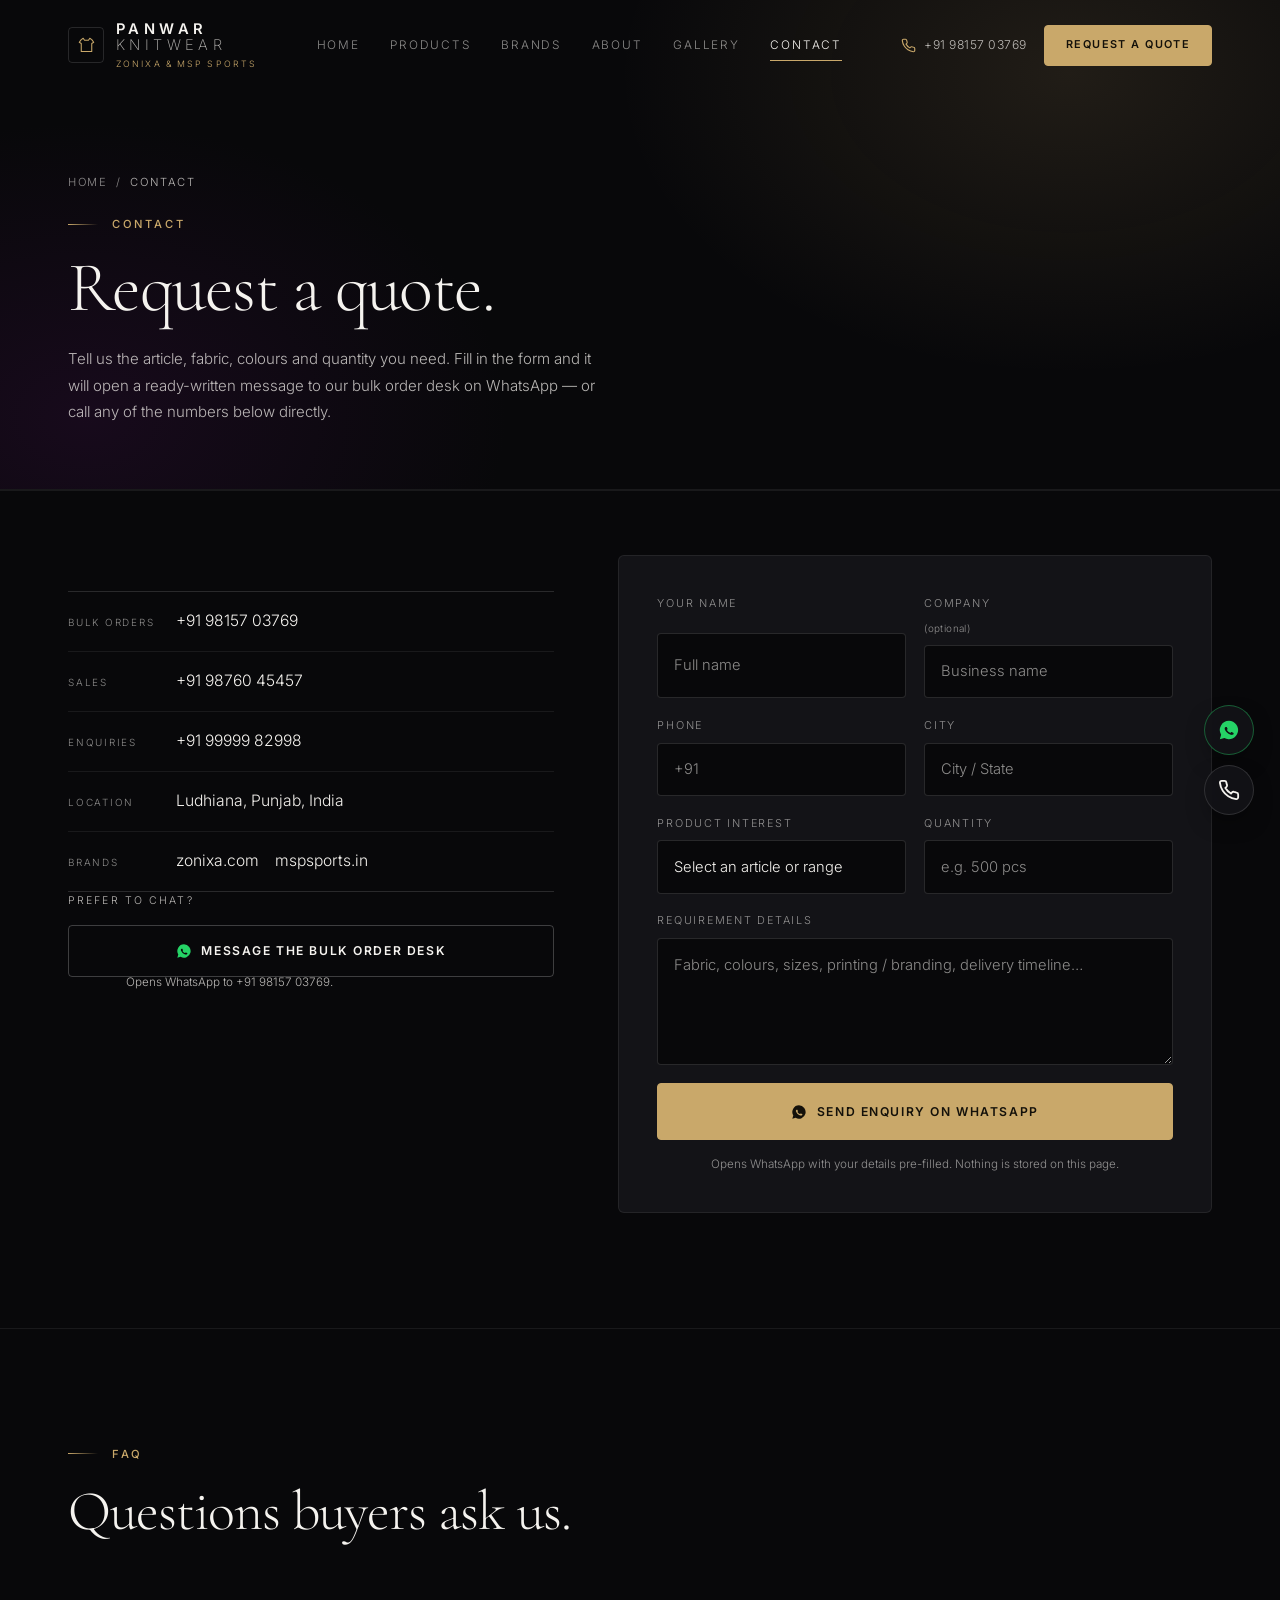
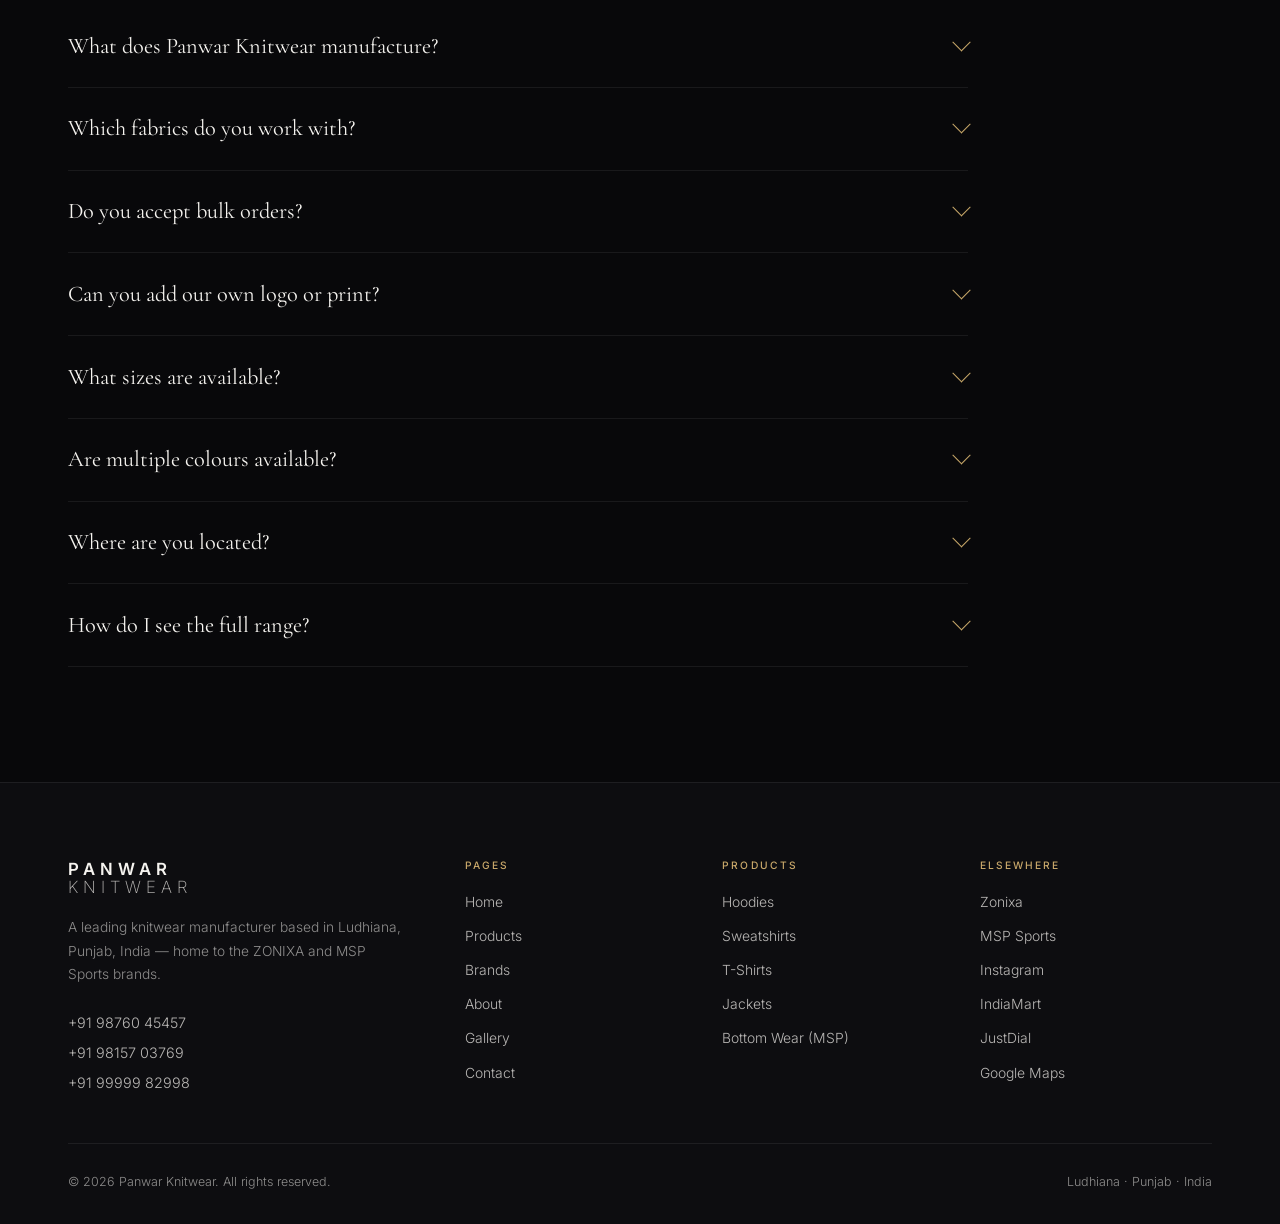
<file: contact.html>
<!DOCTYPE html>
<html lang="en">
<head>
<meta charset="UTF-8">
<meta name="viewport" content="width=device-width, initial-scale=1.0">
<meta name="theme-color" content="#08080A">
<meta name="color-scheme" content="dark">

<title>Contact | Request a Bulk Quote from Panwar Knitwear</title>
<meta name="description" content="Contact Panwar Knitwear in Ludhiana for bulk knitwear orders across India. Call +91 98157 03769 or send your requirement straight to our bulk order desk on WhatsApp.">
<meta name="robots" content="index, follow, max-image-preview:large">
<link rel="canonical" href="https://panwarknitwear.com/contact.html">
<meta name="author" content="Panwar Knitwear">
<meta name="geo.region" content="IN-PB">
<meta name="geo.placename" content="Ludhiana">

<meta property="og:type" content="website">
<meta property="og:site_name" content="Panwar Knitwear">
<meta property="og:locale" content="en_IN">
<meta property="og:title" content="Contact | Request a Bulk Quote from Panwar Knitwear">
<meta property="og:description" content="Contact Panwar Knitwear in Ludhiana for bulk knitwear orders across India. Call +91 98157 03769 or send your requirement straight to our bulk order desk on WhatsApp.">
<meta property="og:image" content="https://panwarknitwear.com/img/Zonixa-320-GSM-Heavy-Zip-Hoodies.jpg">
<meta property="og:image:alt" content="Zonixa 320 GSM heavy zip hoodies by Panwar Knitwear">
<meta property="og:url" content="https://panwarknitwear.com/contact.html">
<meta name="twitter:card" content="summary_large_image">
<meta name="twitter:title" content="Contact | Request a Bulk Quote from Panwar Knitwear">
<meta name="twitter:description" content="Contact Panwar Knitwear in Ludhiana for bulk knitwear orders across India. Call +91 98157 03769 or send your requirement straight to our bulk order desk on WhatsApp.">
<meta name="twitter:image" content="https://panwarknitwear.com/img/Zonixa-320-GSM-Heavy-Zip-Hoodies.jpg">

<link rel="icon" type="image/png" href="https://panwarknitwear.com/img/fav-pk.png">
<link rel="apple-touch-icon" href="https://panwarknitwear.com/img/fav-pk.png">

<link rel="preconnect" href="https://panwarknitwear.com">
<link rel="preconnect" href="https://fonts.googleapis.com">
<link rel="preconnect" href="https://fonts.gstatic.com" crossorigin>
<link href="https://fonts.googleapis.com/css2?family=Cormorant+Garamond:ital,wght@0,300;0,400;0,500;0,600;1,400&family=Inter:wght@300;400;500;600&display=swap" rel="stylesheet">
<link rel="stylesheet" href="css/style.css?v=4">

<!-- FAQ schema mirrors the questions and answers published further down. -->
<script type="application/ld+json">
{
  "@context": "https://schema.org",
  "@type": "FAQPage",
  "mainEntity": [
    { "@type": "Question", "name": "What does Panwar Knitwear manufacture?",
      "acceptedAnswer": { "@type": "Answer", "text": "We manufacture high-quality knitwear: T-shirts, track pants, lowers, shorts, sweatshirts and hoodies. Top wear is sold under our ZONIXA brand and bottom wear under MSP Sports." } },
    { "@type": "Question", "name": "Which fabrics do you work with?",
      "acceptedAnswer": { "@type": "Answer", "text": "Spun Fleece, Dry Fit, Honeycomb Lycra, 100% Cotton, Cotton Lycra, NS Bonded, Russian Fleece and Sherpa. Winter articles go up to 320 GSM heavy fleece." } },
    { "@type": "Question", "name": "Do you accept bulk orders?",
      "acceptedAnswer": { "@type": "Answer", "text": "Yes. We take bulk orders across India with the best prices guaranteed. For bulk orders or more information, please contact +91 98157 03769." } },
    { "@type": "Question", "name": "Can you add our own logo or print?",
      "acceptedAnswer": { "@type": "Answer", "text": "Yes. Our catalogue already includes articles with applied logos, chest prints, chest-and-sleeve prints and digital prints, so custom branding on your order is standard work for us." } },
    { "@type": "Question", "name": "What sizes are available?",
      "acceptedAnswer": { "@type": "Answer", "text": "Catalogue articles are listed in M, L, XL and XXL. Heavy hoodies and sweatshirts are listed from L to XXL. Individual size availability is shown on each product card." } },
    { "@type": "Question", "name": "Are multiple colours available?",
      "acceptedAnswer": { "@type": "Answer", "text": "Most articles are produced in multiple colour options. A few are made in a single colour — for example the Two Thread Logo Filice Hood is available exclusively in black." } },
    { "@type": "Question", "name": "Where are you located?",
      "acceptedAnswer": { "@type": "Answer", "text": "Our manufacturing unit and office are in Ludhiana, Punjab, India." } },
    { "@type": "Question", "name": "How do I see the full range?",
      "acceptedAnswer": { "@type": "Answer", "text": "The ZONIXA range is listed on the Products page of this site. For the MSP Sports bottom-wear range, visit mspsports.in or request the catalogue through the enquiry form." } }
  ]
}
</script>

<noscript>
  <style>
    .reveal, .reveal-line .line > span { opacity: 1 !important; transform: none !important; }
    .filters, .pgrid__empty, .pcount { display: none !important; }
    .noscript-note { display: block !important; }
  </style>
</noscript>
</head>

<body>

<a href="#main" class="skip">Skip to content</a>
<div id="progress" class="scroll-progress" aria-hidden="true"></div>

<!-- ==========  NAVBAR  ========== -->
<header id="nav" class="nav">
  <div class="nav__inner">
    <a href="index.html" class="brand" aria-label="Panwar Knitwear — home">
      <span class="brand__icon" aria-hidden="true">
        <svg viewBox="0 0 32 32" fill="none" stroke="currentColor" stroke-width="1.6" stroke-linejoin="round">
          <path d="M11 5 8 7l-3 4 3 2v12h16V13l3-2-3-4-3-2-2 3h-6z"/>
        </svg>
      </span>
      <span class="brand__text">
        <strong>PANWAR</strong><em>KNITWEAR</em>
        <small>Zonixa &amp; MSP Sports</small>
      </span>
    </a>

    <nav class="nav__links" aria-label="Main">
      <a href="index.html">Home</a>
      <a href="products.html">Products</a>
      <a href="brands.html">Brands</a>
      <a href="about.html">About</a>
      <a href="gallery.html">Gallery</a>
      <a href="contact.html" class="active" aria-current="page">Contact</a>
    </nav>

    <div class="nav__actions">
      <a href="tel:+919815703769" class="nav__call" aria-label="Call +91 98157 03769">
        <svg viewBox="0 0 24 24" fill="none" stroke="currentColor" stroke-width="1.8" aria-hidden="true"><path d="M22 16.9v3a2 2 0 0 1-2.2 2 19.8 19.8 0 0 1-8.6-3.1 19.5 19.5 0 0 1-6-6A19.8 19.8 0 0 1 2.1 4.2 2 2 0 0 1 4.1 2h3a2 2 0 0 1 2 1.7c.1.9.4 1.8.7 2.7a2 2 0 0 1-.5 2.1L8.1 9.8a16 16 0 0 0 6 6l1.3-1.3a2 2 0 0 1 2.1-.4c.9.3 1.8.5 2.7.7a2 2 0 0 1 1.8 2Z"/></svg>
        <span>+91 98157 03769</span>
      </a>
      <a href="contact.html" class="btn btn--sm nav__quote">Request a Quote</a>
      <button id="burger" class="burger" aria-label="Open menu" aria-expanded="false" aria-controls="mobileMenu">
        <span></span><span></span><span></span>
      </button>
    </div>
  </div>
</header>

<div id="mobileMenu" class="mmenu" aria-label="Mobile navigation">
  <nav class="mmenu__links">
    <a href="index.html"><span>01</span>Home</a>
    <a href="products.html"><span>02</span>Products</a>
    <a href="brands.html"><span>03</span>Brands</a>
    <a href="about.html"><span>04</span>About</a>
    <a href="gallery.html"><span>05</span>Gallery</a>
    <a href="contact.html"><span>06</span>Contact</a>
  </nav>
  <div class="mmenu__foot">
    <a class="btn btn--sm btn--full" href="https://wa.me/919815703769?text=Hi%20Panwar%20Knitwear%2C%20I%27d%20like%20a%20quote%20for%20a%20bulk%20order." target="_blank" rel="noopener">Enquire on WhatsApp</a>
    <div class="mmenu__phones">
      <a href="tel:+919876045457">+91 98760 45457</a>
      <a href="tel:+919815703769">+91 98157 03769</a>
      <a href="tel:+919999982998">+91 99999 82998</a>
    </div>
  </div>
</div>

<main id="main">

<!-- ==========  PAGE HEADER  ========== -->
<section class="phero">
  <div class="phero__bg" aria-hidden="true"></div>
  <div class="wrap phero__inner">
    <nav class="crumb" aria-label="Breadcrumb">
      <a href="index.html">Home</a>
      <span aria-hidden="true">/</span>
      <span aria-current="page">Contact</span>
    </nav>
    <p class="eyebrow reveal"><span class="eyebrow__rule" aria-hidden="true"></span>Contact</p>
    <h1 class="phero__title reveal">Request a quote.</h1>
    <p class="phero__lede reveal">Tell us the article, fabric, colours and quantity you need. Fill in the form and it will open a ready-written message to our bulk order desk on WhatsApp &mdash; or call any of the numbers below directly.</p>
  </div>
</section>

<section id="contact" class="contact section section--tight">
  <div class="wrap">
    <div class="contact__grid">
      <div class="contact__info">
        <ul class="contact__list reveal">
          <li>
            <span>Bulk orders</span>
            <a href="tel:+919815703769">+91 98157 03769</a>
          </li>
          <li>
            <span>Sales</span>
            <a href="tel:+919876045457">+91 98760 45457</a>
          </li>
          <li>
            <span>Enquiries</span>
            <a href="tel:+919999982998">+91 99999 82998</a>
          </li>
          <li>
            <span>Location</span>
            <a href="https://maps.app.goo.gl/rrg4VPdpZcRvZTQZ6" target="_blank" rel="noopener">Ludhiana, Punjab, India</a>
          </li>
          <li>
            <span>Brands</span>
            <a href="https://zonixa.com" target="_blank" rel="noopener">zonixa.com</a>
            <a href="https://mspsports.in" target="_blank" rel="noopener">mspsports.in</a>
          </li>
        </ul>

        <div class="contact__wa reveal">
          <p class="bulk__panelhead">Prefer to chat?</p>
          <a class="btn btn--wa btn--full" href="https://wa.me/919815703769?text=Hi%20Panwar%20Knitwear%2C%20I%27d%20like%20a%20quote%20for%20a%20bulk%20order." target="_blank" rel="noopener">
            <svg viewBox="0 0 24 24" fill="currentColor" aria-hidden="true"><path d="M12 2a10 10 0 0 0-8.6 15.1L2 22l5-1.3A10 10 0 1 0 12 2Zm5.2 14.1c-.2.6-1.2 1.2-1.7 1.2-.5.1-1 .1-1.7-.1a11 11 0 0 1-4.3-2.7 9.5 9.5 0 0 1-2-3.1c-.2-.6-.3-1.4.1-2 .2-.3.5-.7.8-.8h.7c.2 0 .4 0 .6.5l.7 1.6c.1.2 0 .4-.1.6l-.4.5c-.1.2-.2.3 0 .6a7 7 0 0 0 3.2 2.7c.3.1.4 0 .6-.1l.7-.8c.2-.2.4-.1.6 0l1.5.8c.5.2.5.4.5.6 0 .2 0 .4-.1.5Z"/></svg>
            Message the bulk order desk
          </a>
          <p class="qform__note">Opens WhatsApp to +91 98157 03769.</p>
        </div>
      </div>

      <form class="qform reveal" id="quoteForm" novalidate>
        <div class="qform__row">
          <label for="qf-name">Your name
            <input type="text" id="qf-name" name="name" required autocomplete="name" placeholder="Full name" aria-describedby="qf-name-err">
            <small class="qform__err" id="qf-name-err" hidden>Please enter your name.</small>
          </label>
          <label for="qf-company">Company <small class="opt">(optional)</small>
            <input type="text" id="qf-company" name="company" autocomplete="organization" placeholder="Business name">
          </label>
        </div>
        <div class="qform__row">
          <label for="qf-phone">Phone
            <input type="tel" id="qf-phone" name="phone" required autocomplete="tel" inputmode="tel" placeholder="+91" aria-describedby="qf-phone-err">
            <small class="qform__err" id="qf-phone-err" hidden>Please enter a phone number.</small>
          </label>
          <label for="qf-city">City
            <input type="text" id="qf-city" name="city" autocomplete="address-level2" placeholder="City / State">
          </label>
        </div>
        <div class="qform__row">
          <label for="productSelect">Product interest
            <select name="product" id="productSelect">
              <option value="">Select an article or range</option>
            </select>
          </label>
          <label for="qf-qty">Quantity
            <input type="text" id="qf-qty" name="qty" inputmode="numeric" placeholder="e.g. 500 pcs">
          </label>
        </div>
        <label for="qf-msg">Requirement details
          <textarea id="qf-msg" name="message" rows="4" placeholder="Fabric, colours, sizes, printing / branding, delivery timeline&hellip;"></textarea>
        </label>
        <button type="submit" class="btn btn--full btn--lg">
          <svg viewBox="0 0 24 24" fill="currentColor" aria-hidden="true"><path d="M12 2a10 10 0 0 0-8.6 15.1L2 22l5-1.3A10 10 0 1 0 12 2Zm5.2 14.1c-.2.6-1.2 1.2-1.7 1.2-.5.1-1 .1-1.7-.1a11 11 0 0 1-4.3-2.7 9.5 9.5 0 0 1-2-3.1c-.2-.6-.3-1.4.1-2 .2-.3.5-.7.8-.8h.7c.2 0 .4 0 .6.5l.7 1.6c.1.2 0 .4-.1.6l-.4.5c-.1.2-.2.3 0 .6a7 7 0 0 0 3.2 2.7c.3.1.4 0 .6-.1l.7-.8c.2-.2.4-.1.6 0l1.5.8c.5.2.5.4.5.6 0 .2 0 .4-.1.5Z"/></svg>
          Send enquiry on WhatsApp
        </button>
        <p class="qform__note">Opens WhatsApp with your details pre-filled. Nothing is stored on this page.</p>
      </form>
    </div>
  </div>
</section>

<section id="faq" class="faq section">
  <div class="wrap">
    <header class="sec-head">
      <p class="eyebrow reveal"><span class="eyebrow__rule" aria-hidden="true"></span>FAQ</p>
      <h2 class="sec-title reveal">Questions buyers ask us.</h2>
    </header>

    <div class="acc" id="acc">
      <details class="acc__item reveal" name="faq">
        <summary>What does Panwar Knitwear manufacture?</summary>
        <div class="acc__body"><p>We manufacture high-quality knitwear: T-shirts, track pants, lowers, shorts, sweatshirts and hoodies. Top wear is sold under our ZONIXA brand and bottom wear under MSP Sports.</p></div>
      </details>
      <details class="acc__item reveal" name="faq">
        <summary>Which fabrics do you work with?</summary>
        <div class="acc__body"><p>Spun Fleece, Dry Fit, Honeycomb Lycra, 100% Cotton, Cotton Lycra, NS Bonded, Russian Fleece and Sherpa. Winter articles go up to 320 GSM heavy fleece.</p></div>
      </details>
      <details class="acc__item reveal" name="faq">
        <summary>Do you accept bulk orders?</summary>
        <div class="acc__body"><p>Yes. We take bulk orders across India with the best prices guaranteed. For bulk orders or more information, please contact <a href="tel:+919815703769">+91 98157 03769</a>.</p></div>
      </details>
      <details class="acc__item reveal" name="faq">
        <summary>Can you add our own logo or print?</summary>
        <div class="acc__body"><p>Yes. Our catalogue already includes articles with applied logos, chest prints, chest-and-sleeve prints and digital prints, so custom branding on your order is standard work for us.</p></div>
      </details>
      <details class="acc__item reveal" name="faq">
        <summary>What sizes are available?</summary>
        <div class="acc__body"><p>Catalogue articles are listed in M, L, XL and XXL. Heavy hoodies and sweatshirts are listed from L to XXL. Individual size availability is shown on each product card.</p></div>
      </details>
      <details class="acc__item reveal" name="faq">
        <summary>Are multiple colours available?</summary>
        <div class="acc__body"><p>Most articles are produced in multiple colour options. A few are made in a single colour &mdash; for example the Two Thread Logo Filice Hood is available exclusively in black.</p></div>
      </details>
      <details class="acc__item reveal" name="faq">
        <summary>Where are you located?</summary>
        <div class="acc__body"><p>Our manufacturing unit and office are in Ludhiana, Punjab, India. You can <a href="https://maps.app.goo.gl/rrg4VPdpZcRvZTQZ6" target="_blank" rel="noopener">find us on Google Maps</a>.</p></div>
      </details>
      <details class="acc__item reveal" name="faq">
        <summary>How do I see the full range?</summary>
        <div class="acc__body"><p>The ZONIXA range is listed on the <a href="products.html">Products</a> page. For the MSP Sports bottom-wear range, visit <a href="https://mspsports.in" target="_blank" rel="noopener">mspsports.in</a> or request the catalogue through the form above.</p></div>
      </details>
    </div>
  </div>
</section>

</main>

<!-- ==========  FOOTER  ========== -->
<footer class="foot">
  <div class="wrap">
    <div class="foot__top">
      <div class="foot__brand">
        <span class="brand__text brand__text--foot">
          <strong>PANWAR</strong><em>KNITWEAR</em>
        </span>
        <p>A leading knitwear manufacturer based in Ludhiana, Punjab, India &mdash; home to the ZONIXA and MSP Sports brands.</p>
        <div class="foot__phones">
          <a href="tel:+919876045457">+91 98760 45457</a>
          <a href="tel:+919815703769">+91 98157 03769</a>
          <a href="tel:+919999982998">+91 99999 82998</a>
        </div>
      </div>

      <nav class="foot__col" aria-label="Pages">
        <h4>Pages</h4>
        <a href="index.html">Home</a>
        <a href="products.html">Products</a>
        <a href="brands.html">Brands</a>
        <a href="about.html">About</a>
        <a href="gallery.html">Gallery</a>
        <a href="contact.html">Contact</a>
      </nav>

      <nav class="foot__col" aria-label="Products">
        <h4>Products</h4>
        <a href="products.html?cat=Hoodies">Hoodies</a>
        <a href="products.html?cat=Sweatshirts">Sweatshirts</a>
        <a href="products.html?cat=T-Shirts">T-Shirts</a>
        <a href="products.html?cat=Jackets">Jackets</a>
        <a href="https://mspsports.in" target="_blank" rel="noopener">Bottom Wear (MSP)</a>
      </nav>

      <nav class="foot__col" aria-label="Elsewhere">
        <h4>Elsewhere</h4>
        <a href="https://zonixa.com" target="_blank" rel="noopener">Zonixa</a>
        <a href="https://mspsports.in" target="_blank" rel="noopener">MSP Sports</a>
        <a href="https://www.instagram.com/panwarknitwear" target="_blank" rel="noopener">Instagram</a>
        <a href="https://www.indiamart.com/panwar-knitwear" target="_blank" rel="noopener">IndiaMart</a>
        <a href="https://jsdl.in/DT-40JPFSTDR23" target="_blank" rel="noopener">JustDial</a>
        <a href="https://maps.app.goo.gl/rrg4VPdpZcRvZTQZ6" target="_blank" rel="noopener">Google Maps</a>
      </nav>
    </div>

    <div class="foot__bottom">
      <p>&copy; <span id="year">2024</span> Panwar Knitwear. All rights reserved.</p>
      <p>Ludhiana &middot; Punjab &middot; India</p>
    </div>
  </div>
</footer>

<!-- ==========  FLOATING ACTIONS  ========== -->
<div class="floats">
  <a class="float float--wa" href="https://wa.me/919815703769?text=Hi%20Panwar%20Knitwear%2C%20I%27d%20like%20to%20enquire%20about%20your%20products."
     target="_blank" rel="noopener" aria-label="Chat with Panwar Knitwear on WhatsApp">
    <svg viewBox="0 0 24 24" fill="currentColor" aria-hidden="true"><path d="M12 2a10 10 0 0 0-8.6 15.1L2 22l5-1.3A10 10 0 1 0 12 2Zm5.2 14.1c-.2.6-1.2 1.2-1.7 1.2-.5.1-1 .1-1.7-.1a11 11 0 0 1-4.3-2.7 9.5 9.5 0 0 1-2-3.1c-.2-.6-.3-1.4.1-2 .2-.3.5-.7.8-.8h.7c.2 0 .4 0 .6.5l.7 1.6c.1.2 0 .4-.1.6l-.4.5c-.1.2-.2.3 0 .6a7 7 0 0 0 3.2 2.7c.3.1.4 0 .6-.1l.7-.8c.2-.2.4-.1.6 0l1.5.8c.5.2.5.4.5.6 0 .2 0 .4-.1.5Z"/></svg>
    <span class="float__tip">WhatsApp</span>
  </a>
  <a class="float float--call" href="tel:+919815703769" aria-label="Call Panwar Knitwear on +91 98157 03769">
    <svg viewBox="0 0 24 24" fill="none" stroke="currentColor" stroke-width="2" aria-hidden="true"><path d="M22 16.9v3a2 2 0 0 1-2.2 2 19.8 19.8 0 0 1-8.6-3.1 19.5 19.5 0 0 1-6-6A19.8 19.8 0 0 1 2.1 4.2 2 2 0 0 1 4.1 2h3a2 2 0 0 1 2 1.7c.1.9.4 1.8.7 2.7a2 2 0 0 1-.5 2.1L8.1 9.8a16 16 0 0 0 6 6l1.3-1.3a2 2 0 0 1 2.1-.4c.9.3 1.8.5 2.7.7a2 2 0 0 1 1.8 2Z"/></svg>
    <span class="float__tip">Call</span>
  </a>
  <button class="float float--top" id="toTop" aria-label="Back to top">
    <svg viewBox="0 0 24 24" fill="none" stroke="currentColor" stroke-width="2" aria-hidden="true"><path d="M12 19V5M5 12l7-7 7 7"/></svg>
  </button>
</div>

<!-- ==========  PRODUCT DETAIL MODAL  ========== -->
<div class="modal" id="modal" role="dialog" aria-modal="true" aria-labelledby="modalTitle" hidden>
  <div class="modal__backdrop" data-close></div>
  <div class="modal__panel" role="document">
    <button class="modal__close" data-close aria-label="Close product details">
      <svg viewBox="0 0 24 24" fill="none" stroke="currentColor" stroke-width="1.8" aria-hidden="true"><path d="M6 6l12 12M18 6 6 18"/></svg>
    </button>
    <div class="modal__media">
      <img id="modalImg" alt="" width="982" height="1147" decoding="async">
    </div>
    <div class="modal__body">
      <p class="modal__brand"><span id="modalBrand">ZONIXA</span> &middot; <span id="modalCat"></span></p>
      <h3 id="modalTitle"></h3>
      <p class="modal__desc" id="modalDesc"></p>
      <dl class="specs" id="modalSpecs"></dl>
      <div class="modal__cta">
        <a id="modalQuote" href="contact.html" class="btn btn--sm">Request a quote</a>
        <a id="modalWa" href="#" target="_blank" rel="noopener" class="btn btn--sm btn--ghost">Ask on WhatsApp</a>
      </div>
    </div>
  </div>
</div>

<!-- ==========  IMAGE LIGHTBOX  ========== -->
<div class="lightbox" id="lightbox" role="dialog" aria-modal="true" aria-label="Image viewer" hidden>
  <button class="lightbox__close" aria-label="Close image viewer">
    <svg viewBox="0 0 24 24" fill="none" stroke="currentColor" stroke-width="1.8" aria-hidden="true"><path d="M6 6l12 12M18 6 6 18"/></svg>
  </button>
  <button class="lightbox__nav lightbox__nav--prev" aria-label="Previous image">
    <svg viewBox="0 0 24 24" fill="none" stroke="currentColor" stroke-width="1.6" aria-hidden="true"><path d="M15 5l-7 7 7 7"/></svg>
  </button>
  <figure class="lightbox__fig">
    <img id="lightboxImg" alt="" decoding="async">
    <figcaption class="lightbox__cap">
      <span id="lightboxCap"></span>
      <b id="lightboxCount"></b>
    </figcaption>
  </figure>
  <button class="lightbox__nav lightbox__nav--next" aria-label="Next image">
    <svg viewBox="0 0 24 24" fill="none" stroke="currentColor" stroke-width="1.6" aria-hidden="true"><path d="M9 5l7 7-7 7"/></svg>
  </button>
</div>

<script src="js/data.js?v=4"></script>
<script src="js/main.js?v=4"></script>
</body>
</html>
</file>
<file: css/style.css>
/* ==========================================================================
   Panwar Knitwear - style.css
   --------------------------------------------------------------------------
   Structure of this file:
     1.  Design tokens
     2.  Reset & base
     3.  Reusable pieces (headings, buttons, reveal)
     4.  Scroll progress
     5.  Navbar & mobile menu
     6.  Hero
     7.  Marquee & statistics
     8.  About
     9.  Brands
     10. Products (filters, cards)
     11. Process timeline
     12. Quality & fabrics
     13. Bulk / custom orders
     14. Why choose us
     15. Gallery
     16. Listings / FAQ / Contact
     17. Footer & floating buttons
     18. Modal & lightbox
     19. Responsive
     20. Reduced motion & print

   Colour, type and spacing all come from the tokens in block 1 - changing
   --accent there re-themes the entire site.
   ========================================================================== */


/* ===== 1. DESIGN TOKENS ================================================== */
:root {
  /* Surfaces: near-black through charcoal */
  --ink:        #08080a;   /* page background           */
  --ink-2:      #0d0d10;   /* alternating section       */
  --ink-3:      #131317;   /* card surface              */
  --ink-4:      #1a1a20;   /* raised / hover surface    */
  --char:       #24242c;   /* charcoal detail           */

  --line:       rgba(255, 255, 255, .07);
  --line-2:     rgba(255, 255, 255, .13);
  --line-3:     rgba(255, 255, 255, .22);

  /* Off-white text. The dim/faint steps stay above 4.5:1 on --ink. */
  --bone:       #f5f3ef;
  --bone-dim:   rgba(245, 243, 239, .74);
  --bone-faint: rgba(245, 243, 239, .56);

  /* Champagne gold */
  --accent:     #c9a86a;
  --accent-hi:  #e4cd9c;
  --accent-lo:  #9c7f45;
  --accent-dim: rgba(201, 168, 106, .16);
  --accent-glow: rgba(201, 168, 106, .28);

  --wa:         #25d366;

  /* Type */
  --serif: 'Cormorant Garamond', Georgia, 'Times New Roman', serif;
  --sans:  'Inter', -apple-system, BlinkMacSystemFont, 'Segoe UI', Roboto, sans-serif;

  /* Layout */
  --wrap: 1240px;
  --pad: clamp(1.25rem, 4vw, 3rem);
  --gap: clamp(1rem, 2vw, 1.75rem);
  --radius: 4px;          /* tight radii read as tailored, not bubbly */
  --radius-lg: 6px;
  --nav-h: 96px;

  /* Motion */
  --ease: cubic-bezier(.22, .61, .36, 1);
  --ease-out: cubic-bezier(.16, 1, .3, 1);
}


/* ===== 2. RESET & BASE =================================================== */
*, *::before, *::after { box-sizing: border-box; }

html {
  scroll-behavior: smooth;
  /* Anchor targets must clear the fixed navbar. */
  scroll-padding-top: var(--nav-h);
  -webkit-text-size-adjust: 100%;
}

body {
  margin: 0;
  background: var(--ink);
  color: var(--bone);
  font-family: var(--sans);
  font-size: 16px;
  line-height: 1.65;
  font-weight: 300;
  overflow-x: hidden;
  -webkit-font-smoothing: antialiased;
  -moz-osx-font-smoothing: grayscale;
  font-synthesis-weight: none;
}

body.is-locked { overflow: hidden; }

/* The hidden attribute only sets display:none in the UA stylesheet, so any
   author display rule silently beats it. .modal and .lightbox both set
   display:grid, which left two invisible full-screen panels on top of the
   page swallowing every click. Keep this above the components that set it. */
[hidden] { display: none !important; }

img { max-width: 100%; display: block; height: auto; }
a { color: inherit; text-decoration: none; }
ul, ol { margin: 0; padding: 0; list-style: none; }
h1, h2, h3, h4 { margin: 0; font-weight: 400; line-height: 1.12; }
p { margin: 0 0 1em; }
button { font: inherit; color: inherit; background: none; border: 0; cursor: pointer; }
input, select, textarea { font: inherit; color: inherit; }
figure { margin: 0; }
dl, dd { margin: 0; }

::selection { background: var(--accent); color: #14110a; }

/* Focus ring - visible for keyboard users only */
:focus-visible {
  outline: 2px solid var(--accent);
  outline-offset: 3px;
  border-radius: 2px;
}

/* Every section is an anchor target, so each clears the navbar. */
section[id] { scroll-margin-top: var(--nav-h); }

.skip {
  position: fixed;
  top: .75rem; left: .75rem;
  z-index: 300;
  padding: .8rem 1.4rem;
  background: var(--accent);
  color: #14110a;
  font-size: .78rem;
  font-weight: 600;
  letter-spacing: .1em;
  text-transform: uppercase;
  border-radius: var(--radius);
  transform: translateY(-160%);
  transition: transform .3s var(--ease);
}
.skip:focus { transform: none; }

.wrap {
  width: 100%;
  max-width: var(--wrap);
  margin-inline: auto;
  padding-inline: var(--pad);
}

.section { padding: clamp(4.5rem, 9vw, 8.5rem) 0; position: relative; }

/* Alternating surface for rhythm down the page */
.brands, .quality, .listings { background: var(--ink-2); }
.brands, .products, .process, .quality, .why, .gallery, .listings, .faq, .contact {
  border-top: 1px solid var(--line);
}


/* ===== 3. REUSABLE PIECES =============================================== */

/* --- Section headings --- */
.eyebrow {
  display: flex;
  align-items: center;
  gap: .85rem;
  margin: 0 0 1.1rem;
  font-size: .7rem;
  font-weight: 500;
  letter-spacing: .26em;
  text-transform: uppercase;
  color: var(--accent);
}
.eyebrow__rule {
  width: 30px; height: 1px;
  flex: 0 0 30px;
  background: linear-gradient(90deg, var(--accent), transparent);
}

.sec-title {
  font-family: var(--serif);
  font-size: clamp(2.05rem, 4.4vw, 3.5rem);
  font-weight: 300;
  line-height: 1.08;
  letter-spacing: -.018em;
  max-width: 22ch;
  text-wrap: balance;
}
.sec-title em { font-style: italic; color: var(--accent); }

.sec-head { margin-bottom: clamp(2.5rem, 5vw, 4.25rem); }

.sec-head--row {
  display: flex;
  flex-wrap: wrap;
  align-items: flex-end;
  justify-content: space-between;
  gap: 1.5rem 3rem;
}

.sec-note {
  max-width: 42ch;
  margin: 0;
  color: var(--bone-faint);
  font-size: .9rem;
  line-height: 1.7;
}
.sec-note--center { max-width: 58ch; margin-top: 1.25rem; }

/* --- Buttons --- */
.btn {
  position: relative;
  display: inline-flex;
  align-items: center;
  justify-content: center;
  gap: .6rem;
  padding: .95rem 1.9rem;
  background: var(--accent);
  color: #14110a;
  border: 1px solid var(--accent);
  border-radius: var(--radius);
  font-size: .76rem;
  font-weight: 600;
  letter-spacing: .13em;
  text-transform: uppercase;
  text-align: center;
  transition: transform .35s var(--ease), box-shadow .35s var(--ease),
              background .3s var(--ease), border-color .3s, color .3s;
}
.btn svg { width: 16px; height: 16px; flex: 0 0 16px; }
.btn:hover {
  transform: translateY(-2px);
  background: var(--accent-hi);
  border-color: var(--accent-hi);
  box-shadow: 0 12px 30px -12px var(--accent-glow);
}
.btn:active { transform: translateY(0); }

.btn--ghost {
  background: transparent;
  color: var(--bone);
  border-color: var(--line-3);
}
.btn--ghost:hover {
  background: rgba(255, 255, 255, .04);
  border-color: var(--accent);
  color: var(--accent-hi);
  box-shadow: none;
}

.btn--wa {
  background: transparent;
  color: var(--bone);
  border-color: var(--line-3);
}
.btn--wa svg { color: var(--wa); }
.btn--wa:hover {
  background: rgba(37, 211, 102, .09);
  border-color: var(--wa);
  color: #fff;
  box-shadow: none;
}

.btn--sm { padding: .68rem 1.3rem; font-size: .68rem; }
.btn--lg { padding: 1.1rem 2.25rem; }
.btn--full { width: 100%; }

.link-arrow {
  display: inline-flex;
  align-items: center;
  gap: .4rem;
  font-size: .8rem;
  letter-spacing: .05em;
  color: var(--accent);
  border-bottom: 1px solid transparent;
  transition: border-color .3s, color .3s;
}
.link-arrow::after {
  content: '\2192';
  transition: transform .35s var(--ease);
}
.link-arrow:hover { border-color: var(--accent); color: var(--accent-hi); }
.link-arrow:hover::after { transform: translateX(4px); }

.chip {
  display: inline-block;
  padding: .35rem .8rem;
  border: 1px solid var(--line-2);
  border-radius: 100px;
  font-size: .64rem;
  font-weight: 500;
  letter-spacing: .16em;
  text-transform: uppercase;
  color: var(--bone-dim);
  white-space: nowrap;
}

/* --- Scroll-triggered reveal --- */
.reveal {
  opacity: 0;
  transform: translateY(22px);
  transition: opacity .8s var(--ease-out) var(--d, 0ms),
              transform .8s var(--ease-out) var(--d, 0ms);
}
.reveal.in { opacity: 1; transform: none; }

/* Line-by-line mask reveal, used on the hero headline */
.reveal-line .line {
  display: block;
  overflow: hidden;
}
.reveal-line .line > span {
  display: block;
  transform: translateY(105%);
  transition: transform 1s var(--ease-out) var(--d, 0ms);
}
.reveal-line.in .line > span { transform: none; }


/* ===== 4. SCROLL PROGRESS ============================================== */
.scroll-progress {
  position: fixed;
  top: 0; left: 0;
  z-index: 120;
  width: 0; height: 2px;
  background: linear-gradient(90deg, var(--accent-lo), var(--accent-hi));
  transition: width .1s linear;
}


/* ===== 5. NAVBAR ======================================================== */
.nav {
  position: fixed;
  inset: 0 0 auto 0;
  z-index: 100;
  padding: 1.4rem 0;
  border-bottom: 1px solid transparent;
  transition: padding .4s var(--ease), background .4s var(--ease),
              backdrop-filter .4s, border-color .4s, transform .45s var(--ease);
}
.nav.stuck {
  padding: .65rem 0;
  background: rgba(8, 8, 10, .82);
  backdrop-filter: blur(20px) saturate(160%);
  -webkit-backdrop-filter: blur(20px) saturate(160%);
  border-bottom-color: var(--line);
}
.nav.hide { transform: translateY(-102%); }

.nav__inner {
  width: 100%;
  max-width: var(--wrap);
  margin-inline: auto;
  padding-inline: var(--pad);
  display: flex;
  align-items: center;
  justify-content: space-between;
  gap: 1.5rem;
}

/* Wordmark */
.brand { display: flex; align-items: center; gap: .75rem; min-width: 0; }

.brand__icon {
  width: 36px; height: 36px;
  flex: 0 0 36px;
  display: grid;
  place-items: center;
  color: var(--accent);
  border: 1px solid var(--line-2);
  border-radius: var(--radius);
  transition: border-color .35s, transform .5s var(--ease), background .35s;
}
.brand__icon svg { width: 21px; height: 21px; }
.brand:hover .brand__icon {
  border-color: var(--accent);
  background: var(--accent-dim);
  transform: rotate(-5deg);
}

.brand__text { display: grid; line-height: 1.08; min-width: 0; }
.brand__text strong {
  font-size: .92rem;
  font-weight: 600;
  letter-spacing: .3em;
}
.brand__text em {
  font-style: normal;
  font-size: .92rem;
  font-weight: 200;
  letter-spacing: .3em;
  color: var(--bone-dim);
}
.brand__text small {
  margin-top: .3rem;
  font-size: .55rem;
  letter-spacing: .24em;
  text-transform: uppercase;
  color: var(--accent);
}

.nav__links { display: flex; gap: clamp(1.25rem, 2.4vw, 2.2rem); }
.nav__links a {
  position: relative;
  font-size: .74rem;
  letter-spacing: .15em;
  text-transform: uppercase;
  color: var(--bone-faint);
  padding-block: .35rem;
  transition: color .3s;
}
.nav__links a::after {
  content: '';
  position: absolute;
  left: 0; bottom: 0;
  width: 0; height: 1px;
  background: var(--accent);
  transition: width .4s var(--ease);
}
.nav__links a:hover, .nav__links a.active { color: var(--bone); }
.nav__links a:hover::after, .nav__links a.active::after { width: 100%; }

.nav__actions { display: flex; align-items: center; gap: 1.1rem; }

.nav__call {
  display: flex;
  align-items: center;
  gap: .5rem;
  font-size: .76rem;
  letter-spacing: .04em;
  color: var(--bone-dim);
  white-space: nowrap;
  transition: color .3s;
}
.nav__call svg { width: 15px; height: 15px; flex: 0 0 15px; color: var(--accent); }
.nav__call:hover { color: var(--bone); }

/* Burger */
.burger {
  display: none;
  width: 44px; height: 44px;
  border: 1px solid var(--line-2);
  border-radius: var(--radius);
  position: relative;
  transition: border-color .3s, background .3s;
}
.burger:hover { border-color: var(--accent); }
.burger span {
  position: absolute;
  left: 13px;
  width: 18px; height: 1.5px;
  background: var(--bone);
  border-radius: 2px;
  transition: transform .4s var(--ease), opacity .25s;
}
.burger span:nth-child(1) { top: 16px; }
.burger span:nth-child(2) { top: 21px; }
.burger span:nth-child(3) { top: 26px; }
.burger.open span:nth-child(1) { transform: translateY(5px) rotate(45deg); }
.burger.open span:nth-child(2) { opacity: 0; }
.burger.open span:nth-child(3) { transform: translateY(-5px) rotate(-45deg); }

/* Mobile menu panel */
.mmenu {
  position: fixed;
  inset: 0;
  z-index: 99;
  display: flex;
  flex-direction: column;
  justify-content: center;
  gap: 2.5rem;
  padding: 6.5rem var(--pad) 2.5rem;
  background: var(--ink);
  overflow-y: auto;
  overscroll-behavior: contain;
  opacity: 0;
  visibility: hidden;
  transform: translateY(-8px);
  /* visibility flips instantly on open so focus can move inside straight
     away, and is held back until the fade-out finishes on close. */
  transition: opacity .4s var(--ease), transform .5s var(--ease-out),
              visibility 0s linear .4s;
}
.mmenu.open {
  opacity: 1;
  visibility: visible;
  transform: none;
  transition: opacity .4s var(--ease), transform .5s var(--ease-out),
              visibility 0s linear 0s;
}

.mmenu__links { display: grid; gap: .1rem; }
.mmenu__links a {
  display: flex;
  align-items: baseline;
  gap: 1.1rem;
  padding: .6rem 0;
  font-family: var(--serif);
  font-size: clamp(1.5rem, 6.5vw, 2.2rem);
  font-weight: 300;
  border-bottom: 1px solid var(--line);
  opacity: 0;
  transform: translateY(12px);
  transition: opacity .45s var(--ease-out), transform .45s var(--ease-out), color .3s;
}
.mmenu.open .mmenu__links a { opacity: 1; transform: none; }
.mmenu__links a span {
  font-family: var(--sans);
  font-size: .58rem;
  letter-spacing: .2em;
  color: var(--accent);
}
.mmenu__links a:hover { color: var(--accent); }

.mmenu__foot { display: grid; gap: 1.25rem; }
.mmenu__phones {
  display: flex;
  flex-wrap: wrap;
  gap: .6rem 1.5rem;
  font-size: .85rem;
  color: var(--bone-dim);
}
.mmenu__phones a:hover { color: var(--accent); }


/* ===== 6. HERO ========================================================== */
.hero {
  position: relative;
  min-height: 100svh;
  display: flex;
  align-items: center;
  padding: calc(var(--nav-h) + 2rem) 0 4rem;
  overflow: hidden;
}

.hero__bg {
  position: absolute;
  inset: -12% -6%;
  background:
    radial-gradient(58% 46% at 78% 26%, rgba(201, 168, 106, .13), transparent 68%),
    radial-gradient(48% 44% at 12% 78%, rgba(59, 15, 69, .3), transparent 70%);
  will-change: transform;
}
/* A faint woven grid, drawn in CSS so it costs no request. */
.hero__veil {
  position: absolute;
  inset: 0;
  background-image:
    linear-gradient(var(--line) 1px, transparent 1px),
    linear-gradient(90deg, var(--line) 1px, transparent 1px);
  background-size: 84px 84px;
  mask-image: radial-gradient(72% 62% at 50% 42%, #000 20%, transparent 78%);
  -webkit-mask-image: radial-gradient(72% 62% at 50% 42%, #000 20%, transparent 78%);
  opacity: .5;
}

.hero__inner {
  position: relative;
  display: grid;
  grid-template-columns: 1.05fr .95fr;
  align-items: center;
  gap: clamp(2.5rem, 5vw, 5rem);
}

.hero__title {
  font-family: var(--serif);
  font-size: clamp(2.9rem, 7.4vw, 6rem);
  font-weight: 300;
  line-height: 1.02;
  letter-spacing: -.028em;
  margin-bottom: 1.75rem;
}
.hero__title em { font-style: italic; color: var(--accent); }

.hero__lede {
  max-width: 46ch;
  margin-bottom: 2.25rem;
  color: var(--bone-dim);
  font-size: clamp(.94rem, 1.15vw, 1.03rem);
  line-height: 1.75;
}
.hero__lede strong { color: var(--bone); font-weight: 500; }

.hero__cta { display: flex; flex-wrap: wrap; gap: .9rem; margin-bottom: 2.75rem; }

/* Three figures countable from the catalogue, used as a trust strip. */
.hero__facts {
  display: flex;
  flex-wrap: wrap;
  gap: 1rem 2.5rem;
  padding-top: 1.75rem;
  border-top: 1px solid var(--line);
}
.hero__facts li { display: grid; gap: .15rem; }
.hero__facts strong {
  font-family: var(--serif);
  font-size: 1.85rem;
  font-weight: 400;
  line-height: 1;
  color: var(--accent);
}
.hero__facts strong i {
  font-style: normal;
  font-family: var(--sans);
  font-size: .7rem;
  letter-spacing: .1em;
  color: var(--bone-faint);
}
.hero__facts span {
  font-size: .68rem;
  letter-spacing: .16em;
  text-transform: uppercase;
  color: var(--bone-faint);
}

.hero__note {
  display: flex;
  align-items: center;
  gap: .6rem;
  margin: 1.75rem 0 0;
  font-size: .78rem;
  letter-spacing: .08em;
  color: var(--bone-faint);
}
.pulse {
  width: 7px; height: 7px;
  flex: 0 0 7px;
  border-radius: 50%;
  background: var(--accent);
  box-shadow: 0 0 0 0 var(--accent-glow);
  animation: pulse 2.4s infinite;
}
@keyframes pulse {
  0%   { box-shadow: 0 0 0 0 var(--accent-glow); }
  70%  { box-shadow: 0 0 0 10px rgba(201, 168, 106, 0); }
  100% { box-shadow: 0 0 0 0 rgba(201, 168, 106, 0); }
}

/* --- Hero image stack --- */
.hero__visual { perspective: 1400px; }

.stack {
  position: relative;
  aspect-ratio: 1 / 1.04;
  transform-style: preserve-3d;
  transition: transform .8s var(--ease-out);
}

.stack__card {
  position: absolute;
  margin: 0;
  border-radius: var(--radius-lg);
  overflow: hidden;
  border: 1px solid var(--line-2);
  background: var(--ink-3);
  box-shadow: 0 30px 70px -30px rgba(0, 0, 0, .9);
  transition: transform .8s var(--ease-out);
}
.stack__card img { width: 100%; height: 100%; object-fit: cover; }

.stack__card--1 { inset: 8% 0 8% 16%; z-index: 3; }
.stack__card--2 { inset: 20% 26% 22% 0; z-index: 2; opacity: .92; }
.stack__card--3 { inset: 0 12% 46% 42%; z-index: 1; opacity: .8; }

.stack__card--1 figcaption {
  position: absolute;
  left: 0; right: 0; bottom: 0;
  display: grid;
  gap: .15rem;
  padding: 2.5rem 1.15rem 1.05rem;
  background: linear-gradient(transparent, rgba(6, 6, 8, .94));
}
.stack__card--1 figcaption strong { font-size: .82rem; font-weight: 500; }
.stack__card--1 figcaption span {
  font-size: .64rem;
  letter-spacing: .13em;
  text-transform: uppercase;
  color: var(--accent);
}

.stack__glow {
  position: absolute;
  inset: 14% 6% 6%;
  z-index: 0;
  background: radial-gradient(closest-side, var(--accent-glow), transparent 72%);
  filter: blur(46px);
}

.hero__scroll {
  position: absolute;
  left: 50%; bottom: 1.75rem;
  transform: translateX(-50%);
  display: flex;
  align-items: center;
  gap: .6rem;
  font-size: .62rem;
  letter-spacing: .3em;
  text-transform: uppercase;
  color: var(--bone-faint);
  transition: color .3s;
}
.hero__scroll:hover { color: var(--accent); }
.hero__scroll span {
  width: 32px; height: 1px;
  background: linear-gradient(90deg, transparent, var(--accent));
  animation: scrollhint 2.2s var(--ease) infinite;
}
@keyframes scrollhint {
  0%, 100% { transform: scaleX(.4); transform-origin: left; opacity: .5; }
  50%      { transform: scaleX(1);  transform-origin: left; opacity: 1; }
}


/* ===== 6b. SUB-PAGE HEADER ============================================= */
.phero {
  position: relative;
  padding: calc(var(--nav-h) + clamp(2.5rem, 6vw, 5rem)) 0 clamp(2.5rem, 5vw, 4rem);
  border-bottom: 1px solid var(--line);
  overflow: hidden;
}
.phero__bg {
  position: absolute;
  inset: -60% -10% auto;
  height: 220%;
  background:
    radial-gradient(42% 40% at 78% 34%, rgba(201, 168, 106, .13), transparent 70%),
    radial-gradient(38% 38% at 14% 66%, rgba(59, 15, 69, .3), transparent 72%);
}
.phero__inner { position: relative; }

.crumb {
  display: flex;
  align-items: center;
  gap: .55rem;
  margin-bottom: 1.5rem;
  font-size: .7rem;
  letter-spacing: .14em;
  text-transform: uppercase;
  color: var(--bone-faint);
}
.crumb a { transition: color .3s; }
.crumb a:hover { color: var(--accent); }
.crumb span[aria-current] { color: var(--bone-dim); }

.phero__title {
  font-family: var(--serif);
  font-size: clamp(2.4rem, 6vw, 4.4rem);
  font-weight: 300;
  line-height: 1.04;
  letter-spacing: -.022em;
  max-width: 24ch;
  text-wrap: balance;
}
.phero__title em { font-style: italic; color: var(--accent); }
.phero__lede {
  max-width: 60ch;
  margin: 1.35rem 0 0;
  color: var(--bone-dim);
  font-size: clamp(.94rem, 1.1vw, 1.02rem);
  line-height: 1.75;
}

/* A section that follows the sub-page header needs less air above it. */
.section--tight { padding-top: clamp(2.5rem, 5vw, 4rem); }

.sec-foot { margin-top: clamp(2.5rem, 5vw, 3.5rem); text-align: center; }


/* ===== 6c. CTA BAND ==================================================== */
.cta-band {
  padding: clamp(2.5rem, 5vw, 4rem) 0;
  border-top: 1px solid var(--line);
  background:
    linear-gradient(rgba(201, 168, 106, .05), rgba(201, 168, 106, .02)),
    var(--ink-2);
}
.cta-band__inner {
  display: flex;
  flex-wrap: wrap;
  align-items: center;
  justify-content: space-between;
  gap: 1.5rem 2.5rem;
}
.cta-band h2 {
  font-family: var(--serif);
  font-size: clamp(1.6rem, 3vw, 2.35rem);
  font-weight: 300;
  letter-spacing: -.015em;
}
.cta-band p { margin: .5rem 0 0; color: var(--bone-faint); font-size: .9rem; }
.cta-band__actions { display: flex; flex-wrap: wrap; gap: .8rem; }


/* ===== 7. MARQUEE & STATS ============================================== */
.marquee {
  padding: 1.35rem 0;
  border-block: 1px solid var(--line);
  background: var(--ink-2);
  overflow: hidden;
}
.marquee__track { display: flex; width: max-content; animation: slide 44s linear infinite; }
.marquee__row { display: flex; align-items: center; gap: 2.5rem; padding-right: 2.5rem; }
.marquee__row span {
  font-family: var(--serif);
  font-size: 1.25rem;
  font-style: italic;
  color: var(--bone-dim);
  white-space: nowrap;
}
.marquee__row i { color: var(--accent); font-size: .5rem; font-style: normal; }
@keyframes slide { to { transform: translateX(-50%); } }
.marquee:hover .marquee__track { animation-play-state: paused; }

.stats { padding: clamp(3rem, 6vw, 5rem) 0; }
.stats__grid {
  display: grid;
  grid-template-columns: repeat(4, 1fr);
  gap: 1px;
  background: var(--line);
  border: 1px solid var(--line);
  border-radius: var(--radius-lg);
  overflow: hidden;
}
.stat {
  display: grid;
  gap: .3rem;
  padding: clamp(1.5rem, 2.6vw, 2.35rem);
  background: var(--ink);
  transition: background .4s var(--ease);
}
.stat:hover { background: var(--ink-3); }
.stat__num {
  font-family: var(--serif);
  font-size: clamp(2.4rem, 4.2vw, 3.4rem);
  font-weight: 300;
  line-height: 1;
  color: var(--accent);
  font-variant-numeric: tabular-nums;
}
.stat__label { font-size: .88rem; font-weight: 400; }
.stat__sub { font-size: .74rem; color: var(--bone-faint); line-height: 1.5; }


/* ===== 8. ABOUT ========================================================= */
.about__grid {
  display: grid;
  grid-template-columns: repeat(3, 1fr);
  gap: var(--gap);
}

.about__card {
  padding: 1.25rem 1.25rem 1.75rem;
  background: var(--ink-3);
  border: 1px solid var(--line);
  border-radius: var(--radius-lg);
  transition: border-color .4s var(--ease), background .4s var(--ease), transform .4s var(--ease);
}
.about__card:hover {
  border-color: var(--line-2);
  background: var(--ink-4);
  transform: translateY(-3px);
}

/* The three editorial photographs on the source site are wide banner strips
   (500x160 and 1072x160). A wide, shallow frame shows them close to their own
   proportions instead of cropping them into a portrait card. */
.about__media {
  border-radius: var(--radius);
  overflow: hidden;
  margin-bottom: 1.4rem;
  aspect-ratio: 3 / 1;
  background: var(--ink-4);
}
.about__media img {
  width: 100%; height: 100%;
  object-fit: cover;
  object-position: center;
  filter: grayscale(.4) contrast(1.04);
  transition: transform .9s var(--ease), filter .6s;
}
.about__card:hover .about__media img { transform: scale(1.05); filter: none; }

.about__card h3 {
  font-family: var(--serif);
  font-size: 1.55rem;
  font-weight: 400;
  margin-bottom: .65rem;
}
.about__card p { margin: 0; font-size: .89rem; color: var(--bone-dim); line-height: 1.72; }

.leaders {
  display: grid;
  grid-template-columns: repeat(4, 1fr);
  gap: 1px;
  margin-top: var(--gap);
  background: var(--line);
  border: 1px solid var(--line);
  border-radius: var(--radius-lg);
  overflow: hidden;
}
.leaders li {
  display: grid;
  gap: .25rem;
  padding: 1.4rem 1.5rem;
  background: var(--ink);
}
.leaders strong { font-size: .95rem; font-weight: 500; }
.leaders span {
  font-size: .66rem;
  letter-spacing: .16em;
  text-transform: uppercase;
  color: var(--accent);
}


/* ===== 9. BRANDS ======================================================== */
.brands__grid { display: grid; grid-template-columns: 1fr 1fr; gap: var(--gap); }

.brandcard {
  position: relative;
  display: flex;
  flex-direction: column;
  padding: clamp(1.75rem, 3vw, 2.75rem);
  background: var(--ink-3);
  border: 1px solid var(--line);
  border-radius: var(--radius-lg);
  overflow: hidden;
  transition: border-color .45s var(--ease);
}
.brandcard:hover { border-color: var(--line-2); }

.brandcard__glow {
  position: absolute;
  inset: -40% 40% 60% -40%;
  background: radial-gradient(closest-side, var(--accent-glow), transparent 70%);
  filter: blur(60px);
  opacity: .5;
  transition: opacity .6s var(--ease);
  pointer-events: none;
}
.brandcard:hover .brandcard__glow { opacity: .9; }
.brandcard--msp .brandcard__glow {
  background: radial-gradient(closest-side, rgba(59, 15, 69, .55), transparent 70%);
}

.brandcard__head {
  position: relative;
  display: flex;
  align-items: flex-start;
  justify-content: space-between;
  gap: 1rem;
  margin-bottom: 1.5rem;
}
.brandcard__name {
  font-size: clamp(1.6rem, 2.6vw, 2.15rem);
  font-weight: 500;
  letter-spacing: .16em;
  line-height: 1;
}
.brandcard__role {
  margin: .55rem 0 0;
  font-size: .66rem;
  letter-spacing: .22em;
  text-transform: uppercase;
  color: var(--accent);
}

/* Three real catalogue shots, as a proportioned strip */
.brandcard__shots {
  display: grid;
  grid-template-columns: repeat(3, 1fr);
  gap: .5rem;
  margin-bottom: 1.6rem;
}
.brandcard__shots img {
  width: 100%;
  aspect-ratio: 982 / 1147;
  object-fit: cover;
  border-radius: var(--radius);
  border: 1px solid var(--line);
  filter: grayscale(.25);
  transition: filter .5s var(--ease), transform .6s var(--ease);
}
.brandcard:hover .brandcard__shots img { filter: none; }
.brandcard__shots img:hover { transform: translateY(-4px); }

/* MSP Sports has no photography on the source site - the range is set as a
   typographic index instead of borrowing unrelated stock imagery. */
.mspgrid {
  display: grid;
  grid-template-columns: repeat(auto-fit, minmax(120px, 1fr));
  gap: 1px;
  margin-bottom: 1.6rem;
  background: var(--line);
  border: 1px solid var(--line);
  border-radius: var(--radius);
  overflow: hidden;
}
.mspgrid li {
  display: grid;
  gap: .3rem;
  padding: 1.1rem 1rem;
  background: var(--ink-3);
  transition: background .35s var(--ease);
}
.mspgrid li:hover { background: var(--ink-4); }
.mspgrid span {
  font-size: .6rem;
  letter-spacing: .18em;
  color: var(--accent);
}
.mspgrid strong { font-size: .92rem; font-weight: 400; }

.brandcard p {
  position: relative;
  font-size: .89rem;
  color: var(--bone-dim);
  line-height: 1.75;
}

.taglist {
  display: flex;
  flex-wrap: wrap;
  gap: .5rem;
  margin: .5rem 0 1.75rem;
}
.taglist li {
  padding: .38rem .85rem;
  border: 1px solid var(--line-2);
  border-radius: 100px;
  font-size: .68rem;
  letter-spacing: .1em;
  color: var(--bone-dim);
  transition: border-color .3s, color .3s;
}
.taglist li:hover { border-color: var(--accent); color: var(--accent); }

.brandcard__foot {
  position: relative;
  display: flex;
  flex-wrap: wrap;
  align-items: center;
  justify-content: space-between;
  gap: 1rem;
  margin-top: auto;
  padding-top: 1.5rem;
  border-top: 1px solid var(--line);
}


/* --- Brand tiles (home page, whole card is a link) --- */
.brandtile {
  position: relative;
  display: flex;
  flex-direction: column;
  background: var(--ink-3);
  border: 1px solid var(--line);
  border-radius: var(--radius-lg);
  overflow: hidden;
  transition: border-color .4s var(--ease), transform .4s var(--ease),
              box-shadow .4s var(--ease);
}
.brandtile:hover, .brandtile:focus-visible {
  border-color: var(--line-2);
  transform: translateY(-4px);
  box-shadow: 0 26px 54px -30px rgba(0, 0, 0, .95);
}

.brandtile__shots { display: grid; grid-template-columns: repeat(3, 1fr); gap: 1px; background: var(--line); }
.brandtile__shots img {
  width: 100%;
  aspect-ratio: 982 / 1147;
  object-fit: cover;
  filter: grayscale(.3);
  transition: filter .5s var(--ease);
}
.brandtile:hover .brandtile__shots img { filter: none; }

.brandtile__body {
  display: flex;
  flex-direction: column;
  flex: 1;
  padding: clamp(1.5rem, 2.6vw, 2.25rem);
}
.brandtile__head {
  display: flex;
  align-items: center;
  justify-content: space-between;
  gap: 1rem;
  margin-bottom: 1rem;
}
.brandtile__head h3 {
  font-size: clamp(1.4rem, 2.3vw, 1.9rem);
  font-weight: 500;
  letter-spacing: .16em;
}
.brandtile p { font-size: .89rem; color: var(--bone-dim); line-height: 1.72; }
.brandtile .taglist { margin-bottom: 1.25rem; }
.brandtile__more {
  margin-top: auto;
  font-size: .72rem;
  letter-spacing: .12em;
  text-transform: uppercase;
  color: var(--accent);
  transition: letter-spacing .35s var(--ease);
}
.brandtile:hover .brandtile__more { letter-spacing: .16em; }

.brandtile--msp .mspgrid { border: 0; border-radius: 0; border-bottom: 1px solid var(--line); }

/* --- Brand detail (brands page) --- */
.brandfull {
  display: grid;
  grid-template-columns: 1.1fr .9fr;
  gap: clamp(2rem, 4vw, 4rem);
  align-items: center;
}
.brandfull--rev .brandfull__copy { order: 2; }
.brandfull__head {
  display: flex;
  flex-wrap: wrap;
  align-items: center;
  gap: 1rem;
  margin-bottom: 1.5rem;
}
.brandfull__name {
  font-size: clamp(2rem, 4vw, 3rem);
  font-weight: 500;
  letter-spacing: .14em;
  line-height: 1;
}
.brandfull__copy p { max-width: 56ch; color: var(--bone-dim); font-size: .92rem; line-height: 1.78; }
.brandfull__cta { display: flex; flex-wrap: wrap; align-items: center; gap: 1rem 1.5rem; margin-top: 1.75rem; }

.brandfull__media { display: grid; grid-template-columns: 1fr 1fr; gap: var(--gap); }
.brandfull__media img {
  width: 100%;
  aspect-ratio: 982 / 1147;
  object-fit: cover;
  border: 1px solid var(--line);
  border-radius: var(--radius-lg);
  filter: grayscale(.22);
  transition: filter .6s var(--ease), transform .6s var(--ease);
}
.brandfull__media img:hover { filter: none; transform: translateY(-5px); }

.mspgrid--lg li { padding: 1.5rem 1.4rem; }
.mspgrid--lg strong { font-size: 1.1rem; }

/* --- Compact process cards (home page teaser) --- */
.steps {
  display: grid;
  grid-template-columns: repeat(4, 1fr);
  gap: 1px;
  background: var(--line);
  border: 1px solid var(--line);
  border-radius: var(--radius-lg);
  overflow: hidden;
}
.step { padding: clamp(1.5rem, 2.6vw, 2.25rem); background: var(--ink); transition: background .4s var(--ease); }
.step:hover { background: var(--ink-3); }
.step__num {
  display: block;
  margin-bottom: 1rem;
  font-family: var(--serif);
  font-size: 1.6rem;
  color: var(--accent);
  line-height: 1;
}
.step h3 { font-size: 1rem; font-weight: 500; margin-bottom: .5rem; }
.step p { margin: 0; font-size: .84rem; color: var(--bone-faint); line-height: 1.65; }


/* ===== 10. PRODUCTS ===================================================== */
.filters {
  display: flex;
  flex-wrap: wrap;
  align-items: center;
  justify-content: space-between;
  gap: 1rem 1.5rem;
  margin-bottom: 1.25rem;
}

.filters__search {
  position: relative;
  display: flex;
  align-items: center;
  gap: .7rem;
  flex: 1 1 260px;
  max-width: 340px;
  padding: .8rem 1.1rem;
  background: var(--ink-3);
  border: 1px solid var(--line);
  border-radius: var(--radius);
  transition: border-color .3s, background .3s;
}
.filters__search:focus-within { border-color: var(--accent); background: var(--ink-4); }
.filters__search svg { width: 17px; height: 17px; flex: 0 0 17px; color: var(--accent); }
.filters__search input {
  width: 100%;
  border: 0;
  background: none;
  font-size: .88rem;
  outline: none;
  min-width: 0;
}
.filters__search input::placeholder { color: var(--bone-faint); }
.filters__search input::-webkit-search-cancel-button { display: none; }
/* A 22px dot drawn inside a 32px hit area - comfortable to tap, unobtrusive
   to look at. The circle is painted as a background so it stays behind the
   glyph without needing a stacking context. */
.filters__clear {
  flex: 0 0 32px;
  width: 32px; height: 32px;
  margin: -5px -6px -5px 0;
  display: grid;
  place-items: center;
  font-size: 1.05rem;
  line-height: 1;
  color: var(--bone-faint);
  background: radial-gradient(circle at center, var(--line) 11px, transparent 11px);
  transition: color .25s, background .25s;
}
.filters__clear:hover {
  color: var(--bone);
  background: radial-gradient(circle at center, var(--line-2) 11px, transparent 11px);
}

.filters__cats { display: flex; flex-wrap: wrap; gap: .5rem; }
.fbtn {
  display: inline-flex;
  align-items: center;
  gap: .45rem;
  padding: .65rem 1.15rem;
  border: 1px solid var(--line-2);
  border-radius: 100px;
  font-size: .72rem;
  letter-spacing: .1em;
  text-transform: uppercase;
  color: var(--bone-dim);
  transition: border-color .3s, color .3s, background .3s;
}
.fbtn span {
  font-size: .62rem;
  padding: .1rem .38rem;
  border-radius: 100px;
  background: var(--line);
  color: var(--bone-faint);
  transition: background .3s, color .3s;
}
.fbtn:hover { border-color: var(--accent); color: var(--bone); }
.fbtn[aria-pressed="true"] {
  background: var(--accent);
  border-color: var(--accent);
  color: #14110a;
  font-weight: 500;
}
.fbtn[aria-pressed="true"] span { background: rgba(20, 17, 10, .2); color: #14110a; }

.pcount {
  margin: 0 0 1.75rem;
  font-size: .76rem;
  letter-spacing: .1em;
  text-transform: uppercase;
  color: var(--bone-faint);
}

.pgrid {
  display: grid;
  grid-template-columns: repeat(4, 1fr);
  gap: var(--gap);
}

.pcard {
  display: flex;
  flex-direction: column;
  background: var(--ink-3);
  border: 1px solid var(--line);
  border-radius: var(--radius-lg);
  overflow: hidden;
  cursor: pointer;
  transition: border-color .4s var(--ease), transform .4s var(--ease),
              box-shadow .4s var(--ease), background .4s var(--ease);
}
.pcard:hover, .pcard:focus-visible {
  border-color: var(--line-2);
  background: var(--ink-4);
  transform: translateY(-5px);
  box-shadow: 0 22px 46px -26px rgba(0, 0, 0, .95);
}

.pcard__media {
  position: relative;
  /* Matches the 982x1147 catalogue photography, so nothing is cropped. */
  aspect-ratio: 982 / 1147;
  overflow: hidden;
  background: var(--ink-4);
}
.pcard__media img {
  width: 100%; height: 100%;
  object-fit: cover;
  transition: transform .8s var(--ease), filter .5s;
  filter: saturate(.94);
}
.pcard:hover .pcard__media img { transform: scale(1.055); filter: none; }

.pcard__cat {
  position: absolute;
  top: .7rem; left: .7rem;
  padding: .3rem .7rem;
  background: rgba(8, 8, 10, .78);
  backdrop-filter: blur(8px);
  -webkit-backdrop-filter: blur(8px);
  border: 1px solid var(--line-2);
  border-radius: 100px;
  font-size: .6rem;
  letter-spacing: .14em;
  text-transform: uppercase;
  color: var(--bone-dim);
}

.pcard__view {
  position: absolute;
  inset: auto 0 0 0;
  display: flex;
  align-items: center;
  justify-content: space-between;
  gap: .5rem;
  padding: 1.9rem .9rem .8rem;
  background: linear-gradient(transparent, rgba(6, 6, 8, .92));
  font-size: .66rem;
  letter-spacing: .14em;
  text-transform: uppercase;
  color: var(--accent);
  opacity: 0;
  transform: translateY(8px);
  transition: opacity .4s var(--ease), transform .4s var(--ease);
}
.pcard:hover .pcard__view, .pcard:focus-visible .pcard__view { opacity: 1; transform: none; }

.pcard__body {
  display: flex;
  flex-direction: column;
  gap: .5rem;
  padding: 1.1rem 1.1rem 1.35rem;
}
.pcard__name {
  font-size: 1rem;
  font-weight: 400;
  line-height: 1.35;
}
.pcard__meta {
  margin: 0;
  font-size: .76rem;
  color: var(--bone-faint);
  line-height: 1.55;
}
.pcard__tags { display: flex; flex-wrap: wrap; gap: .35rem; margin-top: auto; padding-top: .35rem; }
.pcard__tags li {
  padding: .25rem .6rem;
  border: 1px solid var(--line);
  border-radius: 100px;
  font-size: .62rem;
  letter-spacing: .08em;
  color: var(--bone-faint);
}

.pgrid__empty, .noscript-note {
  margin: 2.5rem 0 0;
  text-align: center;
  color: var(--bone-faint);
}


/* ===== 11. PROCESS TIMELINE ============================================ */
.timeline { position: relative; display: grid; gap: 0; }
.timeline::before, .timeline::after {
  content: '';
  position: absolute;
  top: 0; bottom: 0;
  left: 27px;
  width: 1px;
}
.timeline::before { background: var(--line); }
.timeline::after {
  background: linear-gradient(var(--accent), var(--accent-lo));
  transform: scaleY(var(--fill, 0));
  transform-origin: top;
  transition: transform .18s linear;
}

.tl {
  position: relative;
  display: grid;
  grid-template-columns: 56px 1fr;
  gap: 1.75rem;
  padding: 1.5rem 0;
  align-items: start;
}
.tl__num {
  position: relative;
  z-index: 1;
  width: 56px; height: 56px;
  display: grid;
  place-items: center;
  background: var(--ink);
  border: 1px solid var(--line-2);
  border-radius: 50%;
  font-size: .76rem;
  letter-spacing: .1em;
  color: var(--bone-faint);
  transition: border-color .5s var(--ease), color .5s var(--ease),
              background .5s var(--ease), transform .5s var(--ease);
}
.tl.in .tl__num {
  border-color: var(--accent);
  color: var(--accent);
  background: var(--ink-3);
}
.tl__body { padding-top: .6rem; }
.tl__body h3 {
  font-family: var(--serif);
  font-size: 1.5rem;
  font-weight: 400;
  margin-bottom: .5rem;
  transition: color .4s;
}
.tl__body p {
  margin: 0;
  max-width: 66ch;
  font-size: .89rem;
  color: var(--bone-dim);
  line-height: 1.75;
}


/* ===== 12. QUALITY & FABRICS =========================================== */
.quality__grid {
  display: grid;
  grid-template-columns: .85fr 1.15fr;
  gap: clamp(2rem, 4vw, 4rem);
  align-items: center;
}

/* Portrait frame holding a portrait (982x1147) catalogue photograph. */
.quality__media {
  position: relative;
  border-radius: var(--radius-lg);
  overflow: hidden;
  border: 1px solid var(--line);
  background: var(--ink-3);
}
.quality__media img {
  width: 100%;
  aspect-ratio: 982 / 1147;
  object-fit: cover;
}
.quality__badge {
  position: absolute;
  left: 1rem; bottom: 1rem;
  display: grid;
  gap: .1rem;
  padding: .85rem 1.15rem;
  background: rgba(8, 8, 10, .84);
  backdrop-filter: blur(10px);
  -webkit-backdrop-filter: blur(10px);
  border: 1px solid var(--line-2);
  border-radius: var(--radius);
}
.quality__badge strong {
  font-family: var(--serif);
  font-size: 1.9rem;
  font-weight: 400;
  line-height: 1;
  color: var(--accent);
}
.quality__badge span {
  font-size: .62rem;
  letter-spacing: .16em;
  text-transform: uppercase;
  color: var(--bone-faint);
}

.quality__copy { display: grid; gap: 1px; background: var(--line); border-block: 1px solid var(--line); }
.qrow { padding: 1.6rem 0 1.6rem; background: var(--ink-2); }
.qrow h3 {
  font-family: var(--serif);
  font-size: 1.35rem;
  font-weight: 400;
  margin-bottom: .45rem;
}
.qrow p { margin: 0; font-size: .88rem; color: var(--bone-dim); line-height: 1.72; }

.fabrics { margin-top: clamp(3.5rem, 7vw, 6rem); }
.fabrics__head {
  display: flex;
  flex-wrap: wrap;
  align-items: flex-end;
  justify-content: space-between;
  gap: 1rem 3rem;
  margin-bottom: 2rem;
}
.fabrics__title {
  font-family: var(--serif);
  font-size: clamp(1.6rem, 2.6vw, 2.15rem);
  font-weight: 300;
}

.fabrics__grid {
  display: grid;
  grid-template-columns: repeat(4, 1fr);
  gap: 1px;
  background: var(--line);
  border: 1px solid var(--line);
  border-radius: var(--radius-lg);
  overflow: hidden;
}
.fab {
  display: grid;
  gap: .3rem;
  padding: 1.5rem 1.4rem;
  background: var(--ink-2);
  transition: background .4s var(--ease);
}
.fab:hover { background: var(--ink-4); }
.fab strong { font-size: .95rem; font-weight: 400; }
.fab span { font-size: .75rem; color: var(--bone-faint); line-height: 1.5; }


/* ===== 13. BULK / CUSTOM =============================================== */
.bulk { overflow: hidden; }
.bulk__bg {
  position: absolute;
  inset: -20% -10%;
  background:
    radial-gradient(46% 50% at 22% 30%, rgba(201, 168, 106, .14), transparent 70%),
    radial-gradient(44% 46% at 82% 74%, rgba(59, 15, 69, .34), transparent 72%);
  will-change: transform;
}

.bulk__inner {
  position: relative;
  display: grid;
  grid-template-columns: 1.15fr .85fr;
  gap: clamp(2rem, 4vw, 4rem);
  align-items: start;
}

.bulk__copy p { max-width: 52ch; color: var(--bone-dim); }

.checklist { display: grid; gap: .75rem; margin: 1.75rem 0 2.25rem; }
.checklist li {
  position: relative;
  padding-left: 1.85rem;
  font-size: .89rem;
  color: var(--bone-dim);
}
.checklist li::before {
  content: '';
  position: absolute;
  left: 0; top: .48em;
  width: 12px; height: 7px;
  border-left: 1.5px solid var(--accent);
  border-bottom: 1.5px solid var(--accent);
  transform: rotate(-45deg);
}

.bulk__cta { display: flex; flex-wrap: wrap; gap: .9rem; }

.bulk__panel {
  padding: clamp(1.75rem, 3vw, 2.5rem);
  background: var(--ink-3);
  border: 1px solid var(--line);
  border-radius: var(--radius-lg);
}
.bulk__panelhead {
  margin: 0 0 1rem;
  font-size: .66rem;
  letter-spacing: .2em;
  text-transform: uppercase;
  color: var(--accent);
}
.bigphone {
  display: block;
  font-family: var(--serif);
  font-size: clamp(1.7rem, 3.1vw, 2.3rem);
  font-weight: 400;
  letter-spacing: -.01em;
  transition: color .3s;
}
.bigphone:hover { color: var(--accent); }
.bulk__panelnote { margin: .8rem 0 1.5rem; font-size: .83rem; color: var(--bone-faint); }

.bulk__more { display: grid; gap: 1px; background: var(--line); border-block: 1px solid var(--line); }
.bulk__more a {
  display: grid;
  gap: .12rem;
  padding: .9rem 0;
  background: var(--ink-3);
  font-size: .95rem;
  transition: color .3s;
}
.bulk__more a span {
  font-size: .6rem;
  letter-spacing: .18em;
  text-transform: uppercase;
  color: var(--bone-faint);
}
.bulk__more a:hover { color: var(--accent); }

.bulk__loc { display: grid; gap: .3rem; padding-top: 1.5rem; }
.bulk__loc span {
  font-size: .62rem;
  letter-spacing: .18em;
  text-transform: uppercase;
  color: var(--bone-faint);
}
.bulk__loc strong { font-size: 1rem; font-weight: 400; }
.bulk__loc .link-arrow { margin-top: .4rem; justify-self: start; }


/* ===== 14. WHY CHOOSE US =============================================== */
.why__grid {
  display: grid;
  grid-template-columns: repeat(3, 1fr);
  gap: 1px;
  background: var(--line);
  border: 1px solid var(--line);
  border-radius: var(--radius-lg);
  overflow: hidden;
}
.why__card {
  padding: clamp(1.75rem, 2.8vw, 2.5rem);
  background: var(--ink);
  transition: background .45s var(--ease);
}
.why__card:hover { background: var(--ink-3); }
.why__ico {
  display: grid;
  place-items: center;
  width: 44px; height: 44px;
  margin-bottom: 1.25rem;
  border: 1px solid var(--line-2);
  border-radius: var(--radius);
  color: var(--accent);
  transition: border-color .4s, background .4s;
}
.why__ico svg { width: 21px; height: 21px; }
.why__card:hover .why__ico { border-color: var(--accent); background: var(--accent-dim); }
.why__card h3 {
  font-family: var(--serif);
  font-size: 1.4rem;
  font-weight: 400;
  margin-bottom: .6rem;
}
.why__card p { margin: 0; font-size: .88rem; color: var(--bone-dim); line-height: 1.72; }


/* ===== 15. GALLERY ===================================================== */
.ggrid {
  display: grid;
  grid-template-columns: repeat(4, 1fr);
  gap: .65rem;
  grid-auto-flow: dense;
}

.gitem {
  position: relative;
  display: block;
  padding: 0;
  overflow: hidden;
  border: 1px solid var(--line);
  border-radius: var(--radius);
  background: var(--ink-3);
  cursor: zoom-in;
  transition: border-color .4s var(--ease), transform .4s var(--ease);
}
.gitem img {
  width: 100%; height: 100%;
  object-fit: cover;
  filter: grayscale(.3) saturate(.9);
  transition: transform .8s var(--ease), filter .5s var(--ease);
}
.gitem:hover, .gitem:focus-visible { border-color: var(--accent); transform: translateY(-3px); }
.gitem:hover img, .gitem:focus-visible img { transform: scale(1.06); filter: none; }

.gitem::after {
  content: '';
  position: absolute;
  inset: 0;
  background: linear-gradient(transparent 55%, rgba(6, 6, 8, .55));
  opacity: 0;
  transition: opacity .4s var(--ease);
  pointer-events: none;
}
.gitem:hover::after { opacity: 1; }

/* Every tile keeps the catalogue photography's own 982x1147 proportions. */
.gitem--tall { aspect-ratio: 982 / 1147; }
/* One feature tile, twice the size, to open the grid. */
.gitem--feature { grid-column: span 2; grid-row: span 2; aspect-ratio: auto; }
/* The home page strip is a single even row, no feature tile. */
.ggrid--teaser { grid-auto-flow: row; }


/* ===== 16. LISTINGS / FAQ / CONTACT ==================================== */
.listings__grid {
  display: grid;
  grid-template-columns: repeat(3, 1fr);
  gap: 1px;
  background: var(--line);
  border: 1px solid var(--line);
  border-radius: var(--radius-lg);
  overflow: hidden;
}
.lcard {
  position: relative;
  display: grid;
  gap: .3rem;
  padding: 1.75rem;
  background: var(--ink-2);
  transition: background .4s var(--ease);
}
.lcard:hover { background: var(--ink-4); }
.lcard strong { font-size: 1.05rem; font-weight: 400; }
.lcard span { font-size: .8rem; color: var(--bone-faint); }
.lcard i {
  position: absolute;
  top: 1.5rem; right: 1.5rem;
  font-style: normal;
  color: var(--accent);
  opacity: .55;
  transition: transform .4s var(--ease), opacity .3s;
}
.lcard:hover i { transform: translate(3px, -3px); opacity: 1; }

/* --- FAQ --- */
.acc { max-width: 900px; }
.acc__item {
  border-bottom: 1px solid var(--line);
  transition: background .3s;
}
.acc__item summary {
  display: flex;
  align-items: center;
  justify-content: space-between;
  gap: 1.5rem;
  padding: 1.4rem 0;
  font-family: var(--serif);
  font-size: clamp(1.1rem, 1.9vw, 1.4rem);
  font-weight: 400;
  cursor: pointer;
  list-style: none;
  transition: color .3s;
}
.acc__item summary::-webkit-details-marker { display: none; }
.acc__item summary::after {
  content: '';
  flex: 0 0 13px;
  width: 13px; height: 13px;
  border-right: 1.5px solid var(--accent);
  border-bottom: 1.5px solid var(--accent);
  transform: rotate(45deg) translate(-3px, -3px);
  transition: transform .4s var(--ease);
}
.acc__item[open] summary { color: var(--accent); }
.acc__item[open] summary::after { transform: rotate(-135deg) translate(-3px, -3px); }
.acc__item summary:hover { color: var(--accent); }

.acc__body { padding: 0 0 1.5rem; max-width: 72ch; }
.acc__body p { margin: 0; font-size: .92rem; color: var(--bone-dim); line-height: 1.78; }
.acc__body a { color: var(--accent); border-bottom: 1px solid var(--accent-dim); }
.acc__body a:hover { border-bottom-color: var(--accent); }

/* --- Contact --- */
.contact__grid {
  display: grid;
  grid-template-columns: .9fr 1.1fr;
  gap: clamp(2.5rem, 5vw, 5rem);
  align-items: start;
}
.contact__info p { max-width: 46ch; color: var(--bone-dim); }

.contact__list {
  display: grid;
  gap: 1px;
  margin-top: 2.25rem;
  background: var(--line);
  border-block: 1px solid var(--line);
}
.contact__list li {
  display: flex;
  flex-wrap: wrap;
  align-items: baseline;
  gap: .5rem 1rem;
  padding: 1rem 0;
  background: var(--ink);
}
.contact__list span {
  flex: 0 0 92px;
  font-size: .62rem;
  letter-spacing: .18em;
  text-transform: uppercase;
  color: var(--bone-faint);
}
.contact__list a {
  font-size: .98rem;
  border-bottom: 1px solid transparent;
  transition: color .3s, border-color .3s;
}
.contact__list a:hover { color: var(--accent); border-bottom-color: var(--accent); }

/* --- Quote form --- */
.qform {
  display: grid;
  gap: 1.15rem;
  padding: clamp(1.5rem, 3vw, 2.5rem);
  background: var(--ink-3);
  border: 1px solid var(--line);
  border-radius: var(--radius-lg);
}
.qform__row { display: grid; grid-template-columns: 1fr 1fr; gap: 1.15rem; }

.qform label {
  display: grid;
  gap: .5rem;
  font-size: .68rem;
  letter-spacing: .16em;
  text-transform: uppercase;
  color: var(--bone-faint);
}
.qform label .opt { font-size: .62rem; text-transform: none; letter-spacing: .04em; }

.qform input, .qform select, .qform textarea {
  width: 100%;
  padding: .85rem 1rem;
  background: var(--ink);
  border: 1px solid var(--line-2);
  border-radius: var(--radius);
  font-size: .92rem;
  font-family: var(--sans);
  letter-spacing: normal;
  text-transform: none;
  color: var(--bone);
  transition: border-color .3s, background .3s;
}
.qform textarea { resize: vertical; min-height: 110px; }
.qform input::placeholder, .qform textarea::placeholder { color: var(--bone-faint); }
.qform input:focus, .qform select:focus, .qform textarea:focus {
  outline: none;
  border-color: var(--accent);
  background: var(--ink-4);
}
.qform select { appearance: none; cursor: pointer; }
/* Native dropdown options render on the OS surface, so force readable colours. */
.qform select option, .qform select optgroup { background: var(--ink-3); color: var(--bone); }

.qform input.err, .qform textarea.err { border-color: #e5674f; }
.qform__err { font-size: .66rem; letter-spacing: .04em; text-transform: none; color: #e5674f; }

.qform__note {
  margin: -.25rem 0 0;
  font-size: .73rem;
  color: var(--bone-faint);
  text-align: center;
}


/* ===== 17. FOOTER & FLOATS ============================================= */
.foot {
  padding: clamp(3.5rem, 6vw, 5.5rem) 0 2rem;
  border-top: 1px solid var(--line);
  background: var(--ink-2);
}
.foot__top {
  display: grid;
  grid-template-columns: 1.6fr repeat(3, 1fr);
  gap: 2.5rem var(--gap);
  padding-bottom: 3rem;
  border-bottom: 1px solid var(--line);
}
.foot__brand p {
  max-width: 38ch;
  margin: 1.25rem 0 1.5rem;
  font-size: .86rem;
  color: var(--bone-faint);
  line-height: 1.7;
}
.brand__text--foot strong, .brand__text--foot em { font-size: 1.05rem; }

.foot__phones { display: grid; gap: .4rem; font-size: .9rem; }
.foot__phones a { color: var(--bone-dim); transition: color .3s; }
.foot__phones a:hover { color: var(--accent); }

.foot__col { display: grid; align-content: start; gap: .7rem; }
.foot__col h4 {
  margin-bottom: .5rem;
  font-size: .64rem;
  font-weight: 500;
  letter-spacing: .2em;
  text-transform: uppercase;
  color: var(--accent);
}
.foot__col a {
  font-size: .87rem;
  color: var(--bone-dim);
  transition: color .3s, padding-left .3s;
}
.foot__col a:hover { color: var(--bone); padding-left: .3rem; }

.foot__bottom {
  display: flex;
  flex-wrap: wrap;
  align-items: center;
  justify-content: space-between;
  gap: .5rem 1.5rem;
  padding-top: 1.75rem;
}
.foot__bottom p { margin: 0; font-size: .78rem; color: var(--bone-faint); }

/* Floating actions */
.floats {
  position: fixed;
  right: clamp(.9rem, 2vw, 1.6rem);
  bottom: clamp(.9rem, 2vw, 1.6rem);
  z-index: 90;
  display: grid;
  gap: .6rem;
}
.float {
  position: relative;
  width: 50px; height: 50px;
  display: grid;
  place-items: center;
  border-radius: 50%;
  border: 1px solid var(--line-2);
  background: rgba(19, 19, 23, .92);
  backdrop-filter: blur(12px);
  -webkit-backdrop-filter: blur(12px);
  color: var(--bone);
  box-shadow: 0 10px 28px -12px rgba(0, 0, 0, .9);
  transition: transform .35s var(--ease), border-color .3s, background .3s, color .3s;
}
.float svg { width: 22px; height: 22px; }
.float:hover { transform: translateY(-3px) scale(1.04); }
.float--wa { color: var(--wa); border-color: rgba(37, 211, 102, .4); }
.float--wa:hover { background: var(--wa); color: #06240f; border-color: var(--wa); }
.float--call:hover { border-color: var(--accent); color: var(--accent); }

.float__tip {
  position: absolute;
  right: calc(100% + .6rem);
  padding: .35rem .7rem;
  border-radius: var(--radius);
  background: var(--ink-4);
  border: 1px solid var(--line-2);
  font-size: .66rem;
  letter-spacing: .1em;
  text-transform: uppercase;
  color: var(--bone-dim);
  white-space: nowrap;
  opacity: 0;
  transform: translateX(6px);
  pointer-events: none;
  transition: opacity .3s, transform .3s;
}
.float:hover .float__tip { opacity: 1; transform: none; }

.float--top {
  opacity: 0;
  visibility: hidden;
  transform: translateY(10px);
}
.float--top.show { opacity: 1; visibility: visible; transform: none; }
.float--top:hover { border-color: var(--accent); color: var(--accent); }


/* ===== 18. MODAL & LIGHTBOX =========================================== */
.modal, .lightbox {
  position: fixed;
  inset: 0;
  z-index: 150;
  display: grid;
  place-items: center;
  padding: clamp(1rem, 3vw, 2.5rem);
  opacity: 0;
  transition: opacity .35s var(--ease);
}
.modal.show, .lightbox.show { opacity: 1; }

.modal__backdrop {
  position: absolute;
  inset: 0;
  background: rgba(4, 4, 6, .82);
  backdrop-filter: blur(8px);
  -webkit-backdrop-filter: blur(8px);
}

.modal__panel {
  position: relative;
  display: grid;
  grid-template-columns: .85fr 1.15fr;
  width: min(940px, 100%);
  max-height: 88svh;
  overflow: hidden;
  background: var(--ink-3);
  border: 1px solid var(--line-2);
  border-radius: var(--radius-lg);
  box-shadow: 0 40px 90px -40px rgba(0, 0, 0, 1);
  transform: translateY(14px) scale(.985);
  transition: transform .45s var(--ease-out);
}
.modal.show .modal__panel { transform: none; }

.modal__close, .lightbox__close {
  position: absolute;
  top: .8rem; right: .8rem;
  z-index: 3;
  width: 40px; height: 40px;
  display: grid;
  place-items: center;
  border-radius: 50%;
  border: 1px solid var(--line-2);
  background: rgba(8, 8, 10, .7);
  color: var(--bone);
  transition: background .3s, border-color .3s, transform .3s;
}
.modal__close svg, .lightbox__close svg { width: 18px; height: 18px; }
.modal__close:hover, .lightbox__close:hover {
  background: var(--accent);
  border-color: var(--accent);
  color: #14110a;
  transform: rotate(90deg);
}

.modal__media { background: var(--ink-4); overflow: hidden; }
.modal__media img { width: 100%; height: 100%; object-fit: cover; }

.modal__body { padding: clamp(1.5rem, 3vw, 2.5rem); overflow-y: auto; }
.modal__brand {
  margin: 0 0 .6rem;
  font-size: .64rem;
  letter-spacing: .2em;
  text-transform: uppercase;
  color: var(--accent);
}
.modal__body h3 {
  font-family: var(--serif);
  font-size: clamp(1.5rem, 2.6vw, 2rem);
  font-weight: 400;
  margin-bottom: .9rem;
}
.modal__desc { font-size: .89rem; color: var(--bone-dim); line-height: 1.75; }

.specs {
  display: grid;
  grid-template-columns: 108px 1fr;
  gap: .55rem 1rem;
  margin: 1.5rem 0;
  padding: 1.25rem 0;
  border-block: 1px solid var(--line);
  font-size: .84rem;
}
.specs dt {
  font-size: .62rem;
  letter-spacing: .16em;
  text-transform: uppercase;
  color: var(--bone-faint);
  padding-top: .18em;
}
.specs dd { color: var(--bone-dim); }

.modal__cta { display: flex; flex-wrap: wrap; gap: .7rem; }

/* --- Lightbox --- */
.lightbox {
  grid-template-columns: auto minmax(0, 1fr) auto;
  align-items: center;
  gap: clamp(.5rem, 2vw, 1.5rem);
  background: rgba(4, 4, 6, .95);
  backdrop-filter: blur(10px);
  -webkit-backdrop-filter: blur(10px);
}
.lightbox__fig {
  display: grid;
  gap: .9rem;
  justify-items: center;
  min-width: 0;
}
.lightbox__fig img {
  max-width: 100%;
  max-height: 78svh;
  width: auto;
  object-fit: contain;
  border-radius: var(--radius);
  border: 1px solid var(--line-2);
  transform: scale(.985);
  transition: transform .4s var(--ease-out);
}
.lightbox.show .lightbox__fig img { transform: none; }

.lightbox__cap {
  display: flex;
  flex-wrap: wrap;
  align-items: center;
  justify-content: center;
  gap: .5rem .9rem;
  font-size: .82rem;
  color: var(--bone-dim);
  text-align: center;
}
.lightbox__cap b {
  font-weight: 400;
  font-size: .7rem;
  letter-spacing: .14em;
  color: var(--accent);
  font-variant-numeric: tabular-nums;
}

.lightbox__nav {
  width: 48px; height: 48px;
  display: grid;
  place-items: center;
  border: 1px solid var(--line-2);
  border-radius: 50%;
  color: var(--bone);
  background: rgba(19, 19, 23, .7);
  transition: background .3s, border-color .3s, color .3s;
}
.lightbox__nav svg { width: 20px; height: 20px; }
.lightbox__nav:hover {
  background: var(--accent);
  border-color: var(--accent);
  color: #14110a;
}


/* ===== 19. RESPONSIVE ================================================= */

/* --- Laptops --- */
@media (max-width: 1180px) {
  .pgrid { grid-template-columns: repeat(3, 1fr); }
  .foot__top { grid-template-columns: 1.4fr repeat(3, 1fr); }
}

/* --- Large tablets / small laptops --- */
@media (max-width: 1080px) {
  :root { --nav-h: 84px; }

  .nav__links { display: none; }
  .burger { display: block; }
  /* The label is dropped, so the icon becomes a full-size tap target
     rather than a 15px hit area. */
  .nav__call span { display: none; }
  .nav__call {
    width: 44px; height: 44px;
    justify-content: center;
    border: 1px solid var(--line-2);
    border-radius: var(--radius);
    transition: border-color .3s, background .3s;
  }
  .nav__call:hover { border-color: var(--accent); background: var(--accent-dim); }
  .nav__call svg { width: 18px; height: 18px; flex-basis: 18px; }

  .hero { min-height: auto; padding-top: calc(var(--nav-h) + 1.5rem); }
  .hero__inner { grid-template-columns: 1fr; gap: 3.25rem; }
  .hero__visual { max-width: 460px; width: 100%; margin-inline: auto; }
  .hero__scroll { display: none; }

  .stats__grid { grid-template-columns: repeat(2, 1fr); }
  .about__grid { grid-template-columns: 1fr 1fr; }
  .about__grid .about__card:last-child { grid-column: span 2; }
  .about__grid .about__card:last-child .about__media { aspect-ratio: 6 / 1; }
  .leaders { grid-template-columns: repeat(2, 1fr); }
  .brands__grid { grid-template-columns: 1fr; }
  .why__grid { grid-template-columns: 1fr 1fr; }
  .bulk__inner { grid-template-columns: 1fr; }
  .quality__grid { grid-template-columns: 1fr; }
  .quality__media { max-width: 460px; }
  .fabrics__grid { grid-template-columns: repeat(2, 1fr); }
  .ggrid { grid-template-columns: repeat(3, 1fr); }
  .listings__grid { grid-template-columns: repeat(2, 1fr); }
  .contact__grid { grid-template-columns: 1fr; }
  .foot__top { grid-template-columns: 1fr 1fr; }

  .modal__panel { grid-template-columns: 1fr; max-height: 86svh; }
  .modal__media { max-height: 300px; }

  .steps { grid-template-columns: 1fr 1fr; }
  .brandfull { grid-template-columns: 1fr; }
  /* Keep the copy above the imagery on narrow screens, both directions. */
  .brandfull--rev .brandfull__copy { order: 0; }
  .brandfull__media { max-width: 520px; }
  .cta-band__inner { flex-direction: column; align-items: flex-start; }
}

/* --- Tablets --- */
@media (max-width: 820px) {
  .pgrid { grid-template-columns: repeat(2, 1fr); }
  .why__grid { grid-template-columns: 1fr; }
  .ggrid { grid-template-columns: repeat(2, 1fr); }
  .gitem--feature { grid-column: span 2; grid-row: span 1; aspect-ratio: 982 / 1147; }

  .filters { flex-direction: column; align-items: stretch; }
  .filters__search { max-width: none; }
  /* The chip row scrolls sideways inside its own track rather than wrapping. */
  .filters__cats {
    flex-wrap: nowrap;
    overflow-x: auto;
    scrollbar-width: none;
    padding-bottom: .4rem;
    margin-inline: calc(var(--pad) * -1);
    padding-inline: var(--pad);
  }
  .filters__cats::-webkit-scrollbar { display: none; }
  .fbtn { white-space: nowrap; }

  .sec-head--row { flex-direction: column; align-items: flex-start; }
  .about__grid { grid-template-columns: 1fr; }
  .about__grid .about__card:last-child { grid-column: auto; }
  .about__grid .about__card:last-child .about__media { aspect-ratio: 3 / 1; }
}

/* --- Phones --- */
@media (max-width: 560px) {
  :root { --nav-h: 76px; }

  body { font-size: 15px; }

  .nav__quote { display: none; }
  .brand__text small { display: none; }

  .hero__facts { gap: 1.1rem 1.75rem; }
  .hero__facts strong { font-size: 1.5rem; }
  .hero__cta .btn { flex: 1 1 100%; }

  .stats__grid { grid-template-columns: 1fr; }
  .leaders { grid-template-columns: 1fr; }
  .fabrics__grid { grid-template-columns: 1fr; }
  .listings__grid { grid-template-columns: 1fr; }
  .foot__top { grid-template-columns: 1fr; }
  .qform__row { grid-template-columns: 1fr; }

  .pgrid { gap: .7rem; }
  .pcard__body { padding: .85rem .85rem 1.05rem; }
  .pcard__name { font-size: .9rem; }
  .pcard__meta { font-size: .72rem; }
  .pcard__tags { display: none; }
  .pcard__view { display: none; }

  .timeline::before, .timeline::after { left: 22px; }
  .tl { grid-template-columns: 46px 1fr; gap: 1.1rem; padding: 1.15rem 0; }
  .tl__num { width: 46px; height: 46px; font-size: .7rem; }
  .tl__body { padding-top: .35rem; }
  .tl__body h3 { font-size: 1.25rem; }

  .specs { grid-template-columns: 1fr; gap: .1rem .5rem; }
  .specs dt { padding-top: .6rem; }

  .contact__list span { flex-basis: 100%; }
  /* Standalone links become comfortable tap targets on touch screens. */
  .contact__list a, .foot__phones a, .mmenu__phones a, .foot__col a { padding-block: .35rem; }
  .link-arrow { padding-block: .3rem; }

  .float { width: 46px; height: 46px; }
  .float svg { width: 20px; height: 20px; }
  .float__tip { display: none; }

  .steps { grid-template-columns: 1fr; }
  .brandtile__shots { grid-template-columns: repeat(3, 1fr); }
  .cta-band__actions { width: 100%; }
  .cta-band__actions .btn { flex: 1 1 100%; }
  .crumb { margin-bottom: 1.1rem; }

  .lightbox { grid-template-columns: 1fr; grid-template-rows: 1fr auto; }
  .lightbox__fig { grid-row: 1; }
  .lightbox__nav {
    grid-row: 2;
    width: 44px; height: 44px;
  }
  .lightbox__nav--prev { justify-self: start; }
  .lightbox__nav--next { justify-self: end; grid-row: 2; }
  .lightbox__fig img { max-height: 62svh; }
}

/* Only the narrowest phones drop to one column - at 375px a two-up catalogue
   still reads well and keeps 29 articles within a sane scroll. */
@media (max-width: 340px) {
  .pgrid { grid-template-columns: 1fr; }
}


/* ===== 20. REDUCED MOTION & PRINT ===================================== */
@media (prefers-reduced-motion: reduce) {
  html { scroll-behavior: auto; }
  *, *::before, *::after {
    animation-duration: .001ms !important;
    animation-iteration-count: 1 !important;
    transition-duration: .001ms !important;
    scroll-behavior: auto !important;
  }
  .reveal { opacity: 1; transform: none; }
  .reveal-line .line > span { transform: none; }
  .marquee__track { animation: none; }
  .pulse { animation: none; }
}

@media print {
  .nav, .mmenu, .floats, .scroll-progress, .hero__scroll,
  .filters, .modal, .lightbox, .skip { display: none !important; }
  body { background: #fff; color: #000; }
  .section { padding: 1.5rem 0; }
  a[href^="http"]::after { content: ' (' attr(href) ')'; font-size: .75em; }
}
</file>
